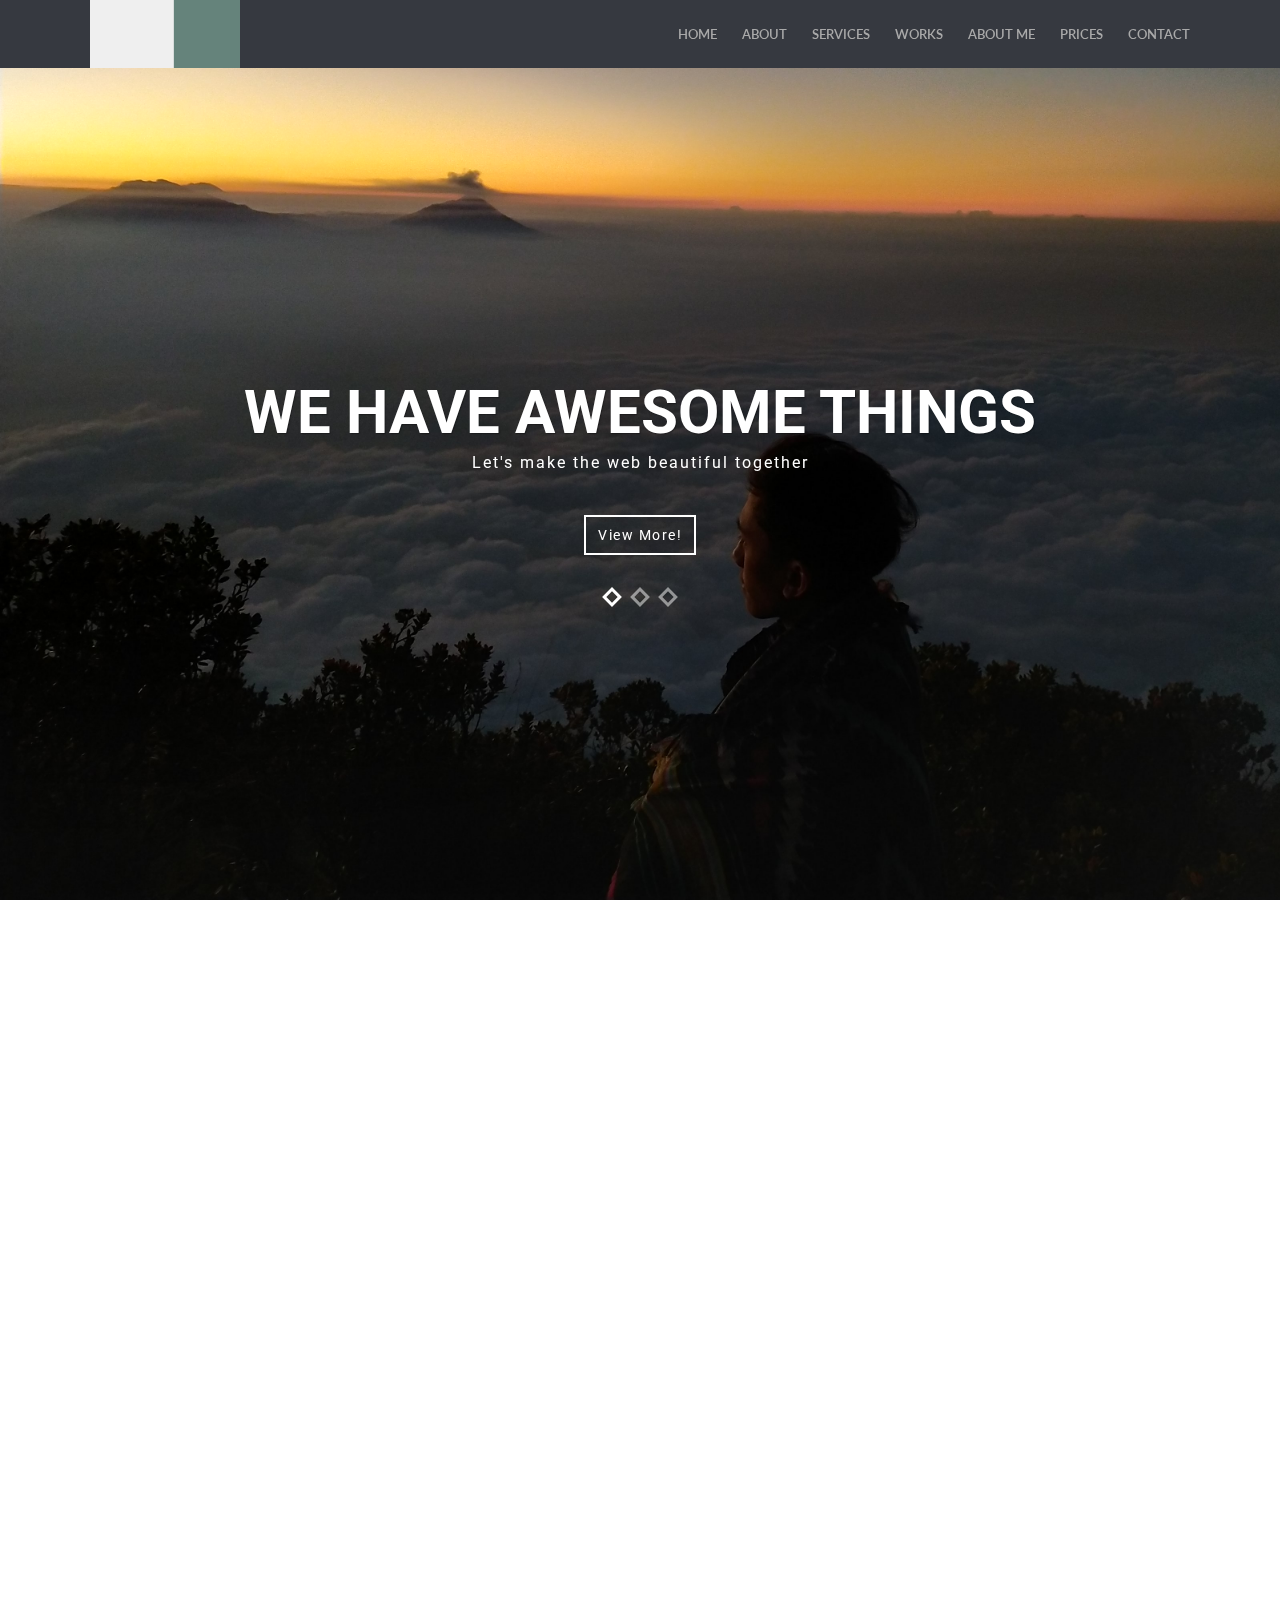
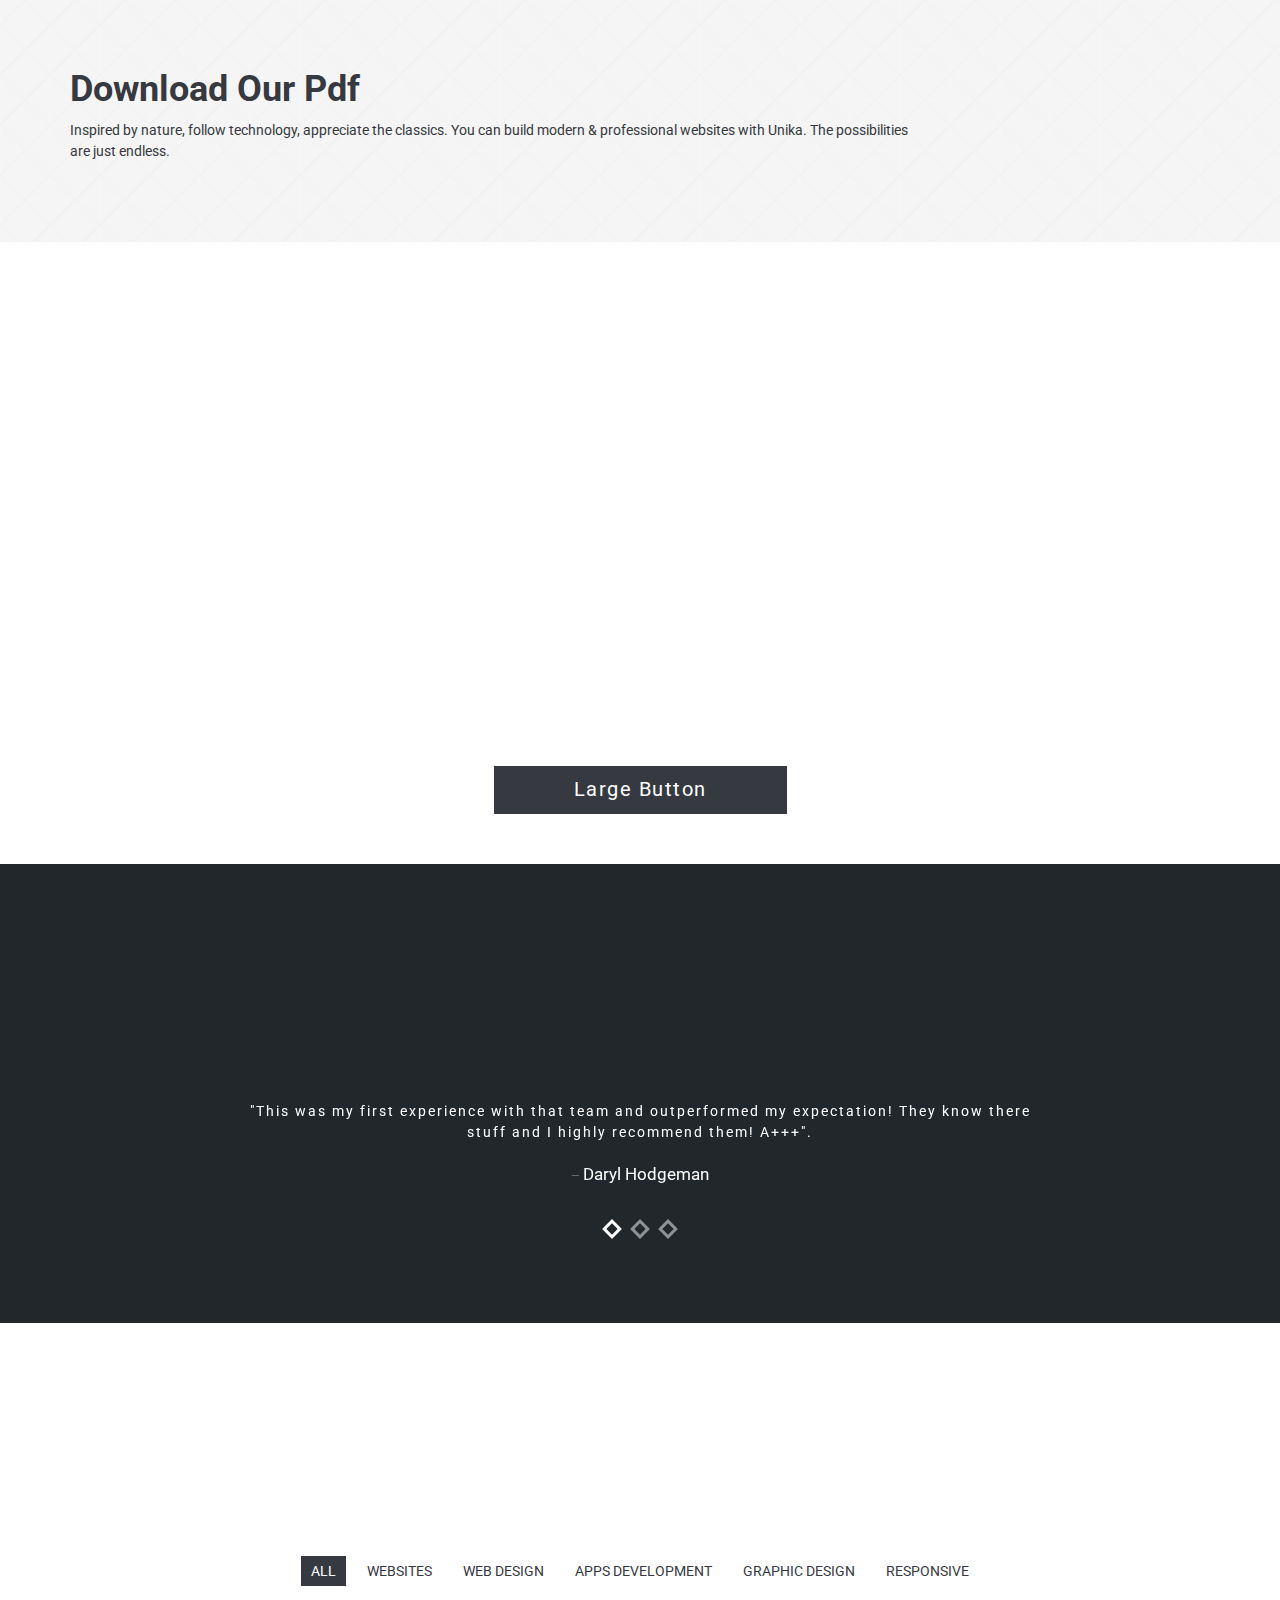
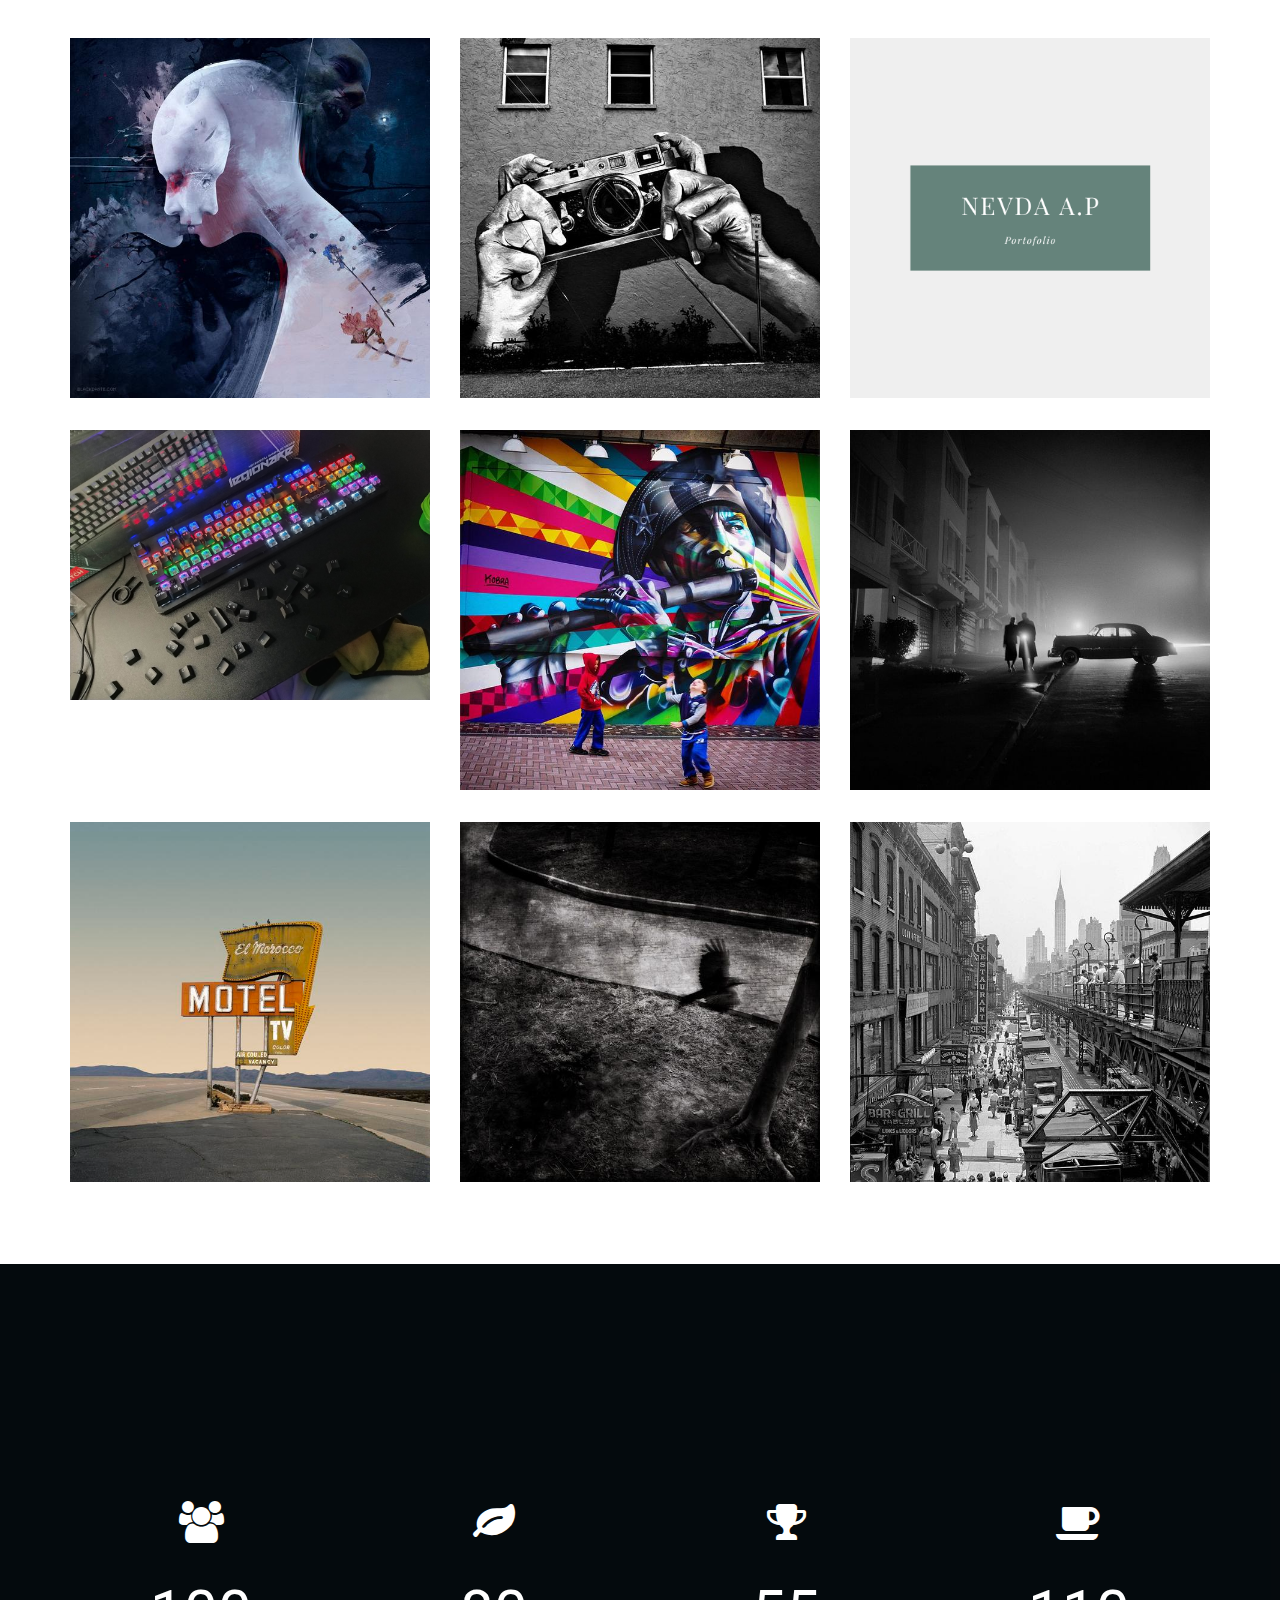
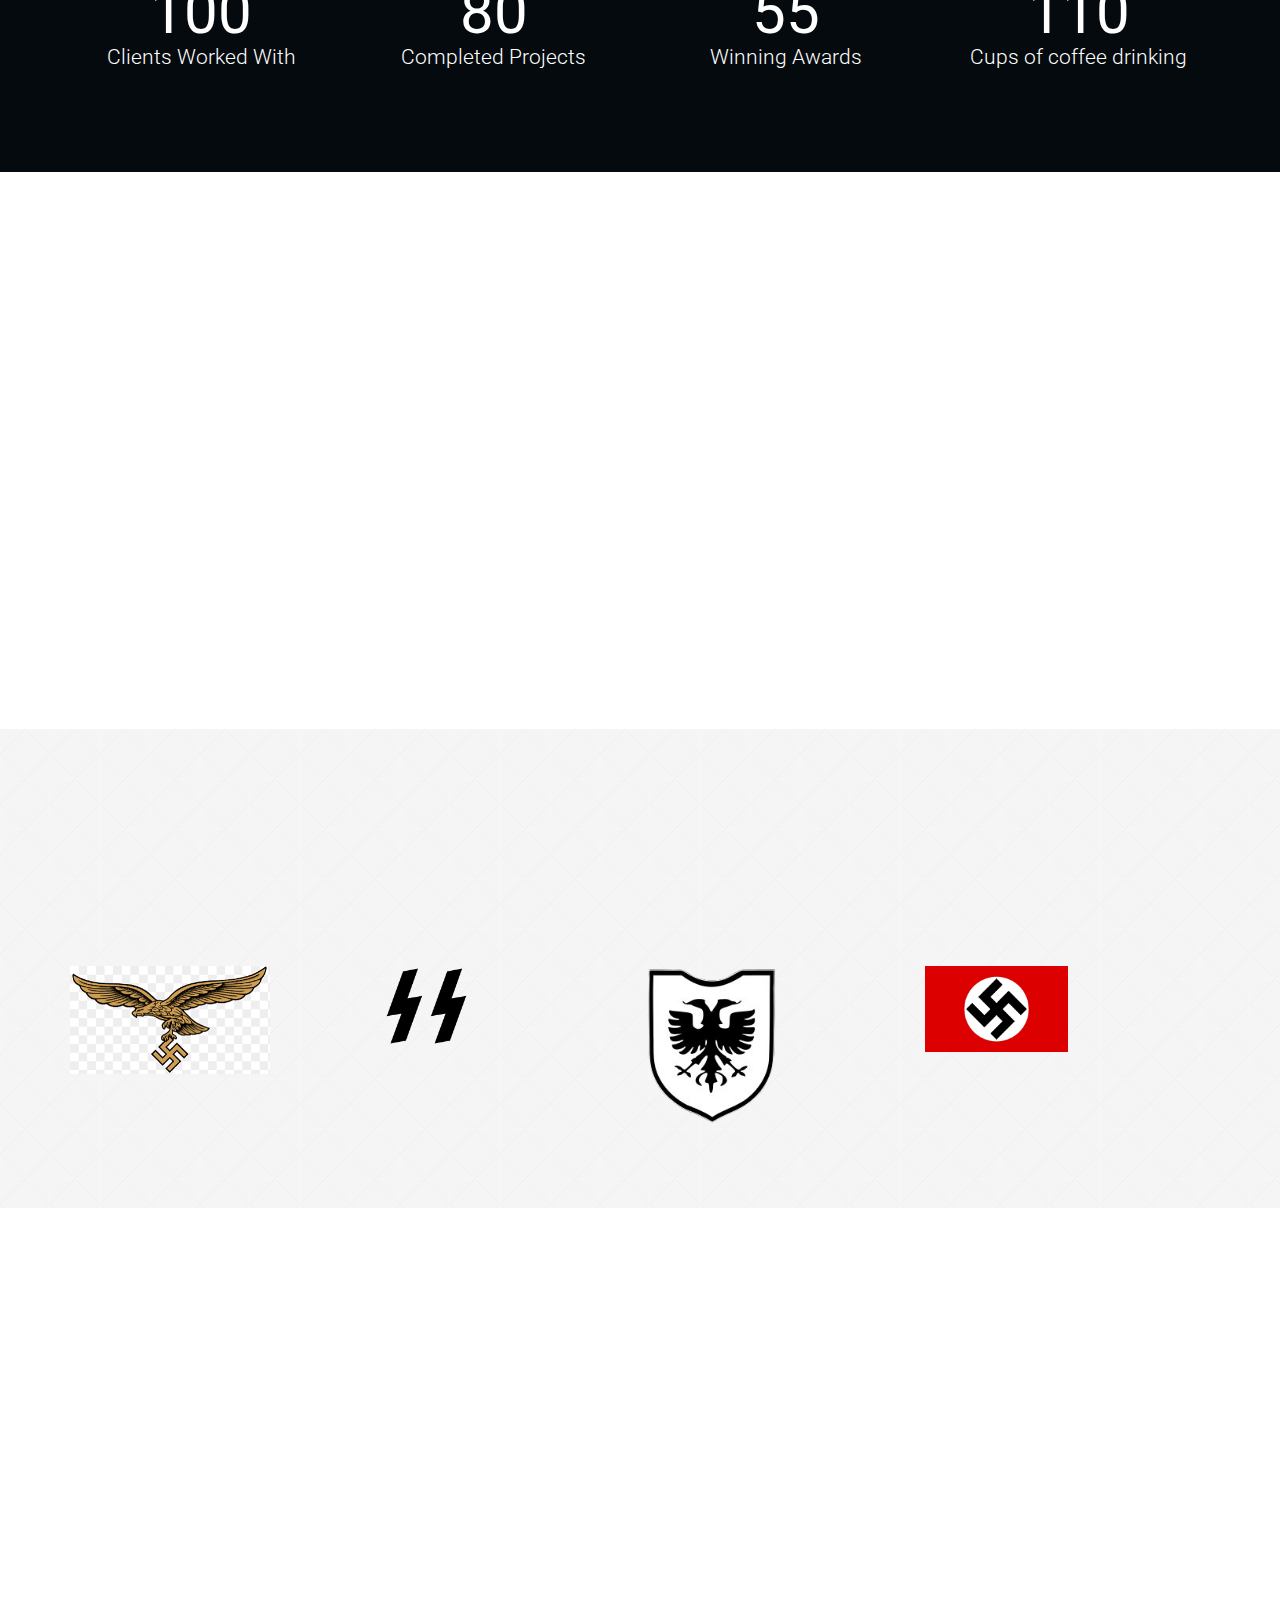
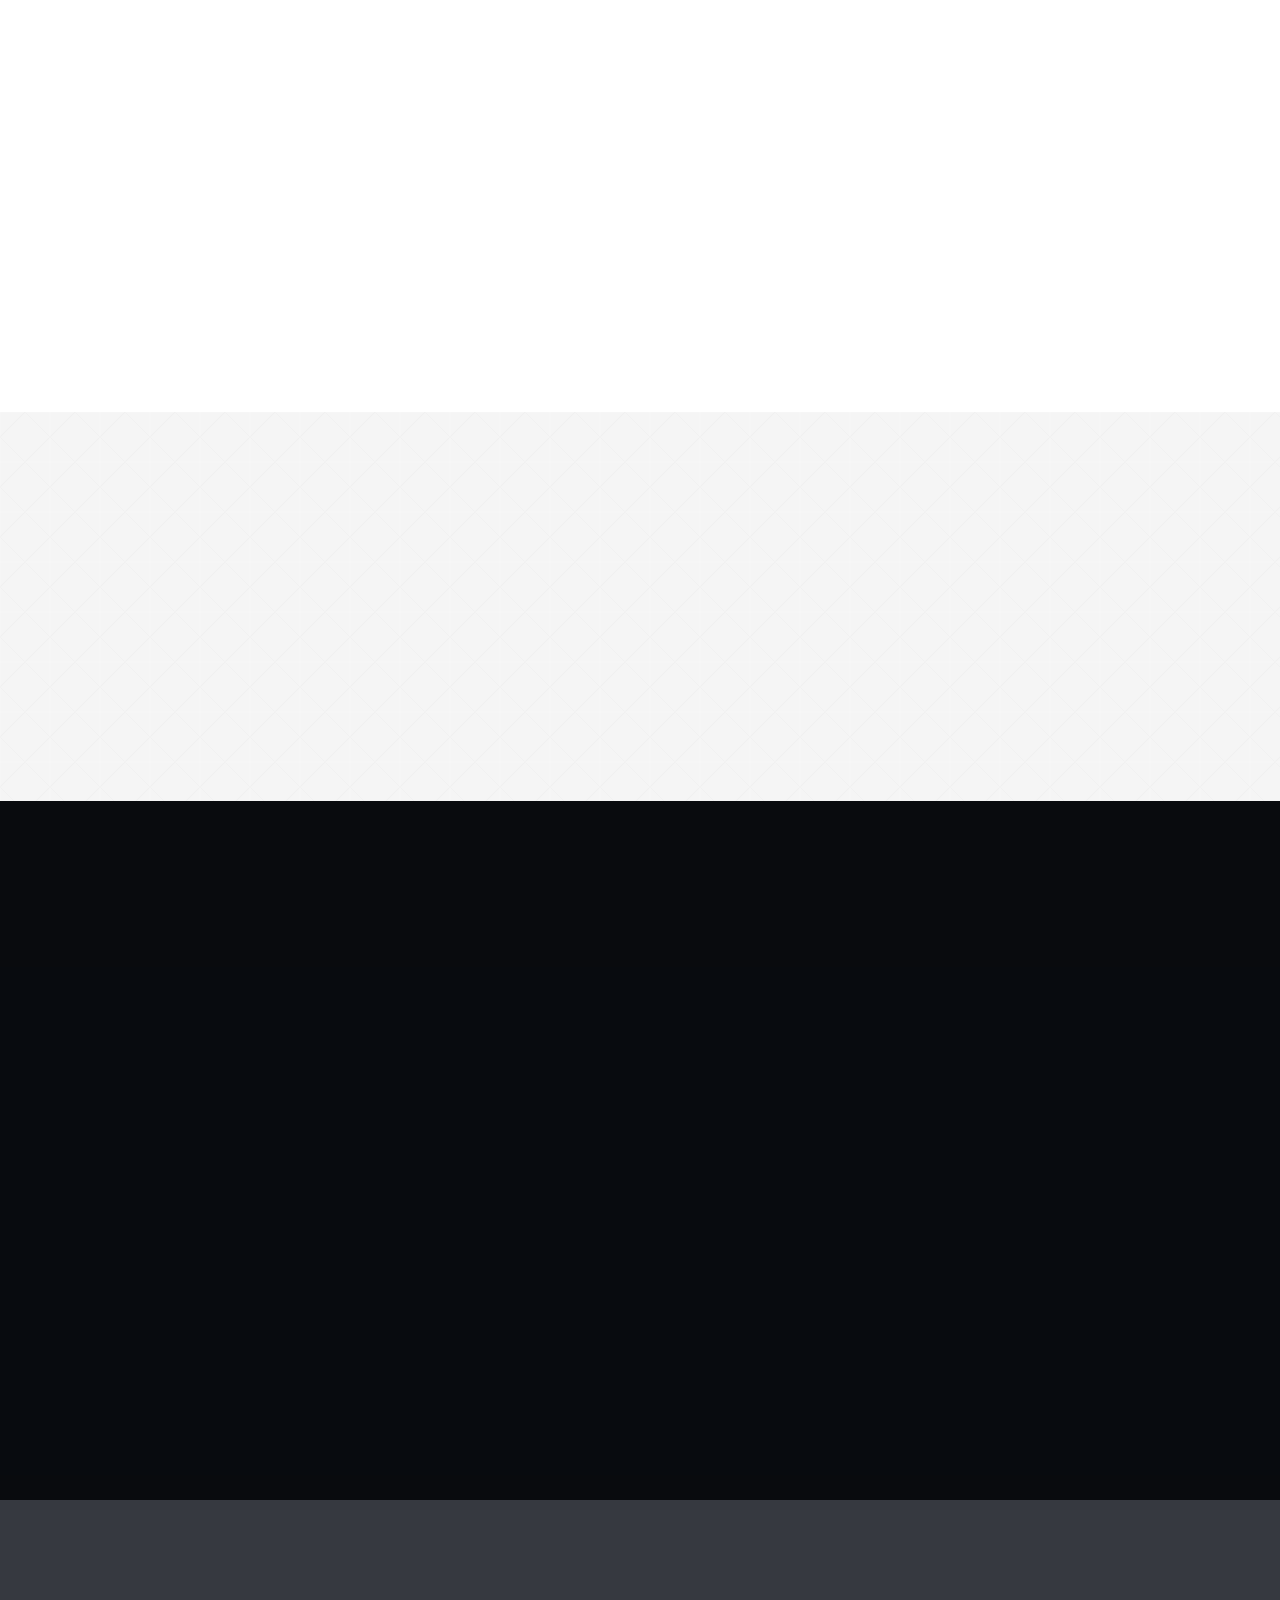
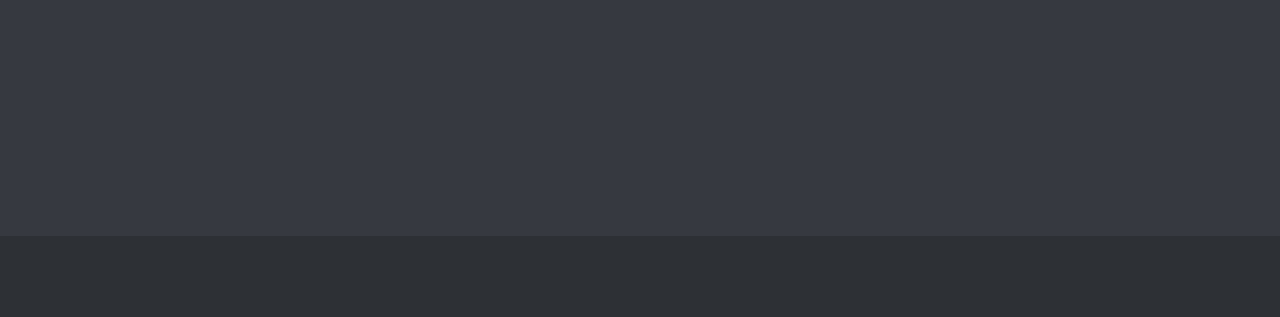
<file: index-DESKTOP-2VL4IIH.html>
<!doctype html>

<html lang="en-US">

<head>

    <meta charset="utf-8">
    <meta http-equiv="X-UA-Compatible" content="IE=edge">
    <title>Portofolio Nevda Ananda Pratama</title>
    <meta name="description" content="Portofolio Nevda Ananda Pratama">
    <meta name="keywords" content="HTML5, Bootsrtrap, One Page, Responsive, Portfolio" />
    <meta name="author" content="Nevda">

    <!-- Mobile Metas -->
    <meta name="viewport" content="width=device-width, initial-scale=1">

    <!-- Google Fonts  -->
    <link href='http://fonts.googleapis.com/css?family=Roboto:400,700,500' rel='stylesheet' type='text/css'>
    <!-- Body font -->
    <link href='http://fonts.googleapis.com/css?family=Lato:300,400' rel='stylesheet' type='text/css'>
    <!-- Navbar font -->

    <!-- Libs and Plugins CSS -->
    <link rel="stylesheet" href="inc/bootstrap/css/bootstrap.min.css">
    <link rel="stylesheet" href="inc/animations/css/animate.min.css">
    <link rel="stylesheet" href="inc/font-awesome/css/font-awesome.min.css"> <!-- Font Icons -->
    <link rel="stylesheet" href="inc/owl-carousel/css/owl.carousel.css">
    <link rel="stylesheet" href="inc/owl-carousel/css/owl.theme.css">

    <!-- Theme CSS -->
    <link rel="stylesheet" href="css/reset.css">
    <link rel="stylesheet" href="css/style.css">
    <link rel="stylesheet" href="css/mobile.css">

    <!-- Skin CSS -->
    <link rel="stylesheet" href="css/skin/cool-gray.css">
    <!-- <link rel="stylesheet" href="css/skin/ice-blue.css"> -->
    <!-- <link rel="stylesheet" href="css/skin/summer-orange.css"> -->
    <!-- <link rel="stylesheet" href="css/skin/fresh-lime.css"> -->
    <!-- <link rel="stylesheet" href="css/skin/night-purple.css"> -->

    <!-- HTML5 Shim and Respond.js IE8 support of HTML5 elements and media queries -->
    <!-- WARNING: Respond.js doesn't work if you view the page via file:// -->

    <!--[if lt IE 9]>
			<script src="https://oss.maxcdn.com/html5shiv/3.7.2/html5shiv.min.js"></script>
			<script src="https://oss.maxcdn.com/respond/1.4.2/respond.min.js"></script>
		<![endif]-->

</head>

<body data-spy="scroll" data-target="#main-navbar">
    <div class="page-loader"></div> <!-- Display loading image while page loads -->
    <div class="body">

        <!--========== BEGIN HEADER ==========-->
        <header id="header" class="header-main">

            <!-- Begin Navbar -->
            <nav id="main-navbar" class="navbar navbar-default navbar-fixed-top" role="navigation">
                <!-- Classes: navbar-default, navbar-inverse, navbar-fixed-top, navbar-fixed-bottom, navbar-transparent. Note: If you use non-transparent navbar, set "height: 98px;" to #header -->

                <div class="container">

                    <!-- Brand and toggle get grouped for better mobile display -->
                    <div class="navbar-header">
                        <button type="button" class="navbar-toggle collapsed" data-toggle="collapse"
                            data-target="#bs-example-navbar-collapse-1">
                            <span class="sr-only">Toggle navigation</span>
                            <span class="icon-bar"></span>
                            <span class="icon-bar"></span>
                            <span class="icon-bar"></span>
                        </button>

                        <a class="navbar-brand page-scroll" href="index.html">Nevda</a>

                    </div>

                    <!-- Collect the nav links, forms, and other content for toggling -->
                    <div class="collapse navbar-collapse" id="bs-example-navbar-collapse-1">
                        <ul class="nav navbar-nav navbar-right">
                            <li><a class="page-scroll" href="body">Home</a></li>
                            <li><a class="page-scroll" href="#about-section">About</a></li>
                            <li><a class="page-scroll" href="#services-section">Services</a></li>
                            <li><a class="page-scroll" href="#portfolio-section">Works</a></li>
                            <li><a class="page-scroll" href="#team-section">About me</a></li>
                            <li><a class="page-scroll" href="#prices-section">Prices</a></li>
                            <li><a class="page-scroll" href="#contact-section">Contact</a></li>
                        </ul>
                    </div><!-- /.navbar-collapse -->
                </div><!-- /.container -->
            </nav>
            <!-- End Navbar -->

        </header>
        <!-- ========= END HEADER =========-->




        <!-- Begin text carousel intro section -->
        <section id="text-carousel-intro-section" class="parallax" data-stellar-background-ratio="0.5"
            style="background-image: url(img/slid_bg.jpg);">

            <div class="container">
                <div class="caption text-center text-white" data-stellar-ratio="0.7">

                    <div id="owl-intro-text" class="owl-carousel">
                        <div class="item">
                            <h1>We have Awesome things</h1>
                            <p>Let's make the web beautiful together</p>
                            <div class="extra-space-l"></div>
                            <a class="btn btn-blank" href="https://creativemarket.com/Themetorium" target="_blank"
                                role="button">View More!</a>
                        </div>
                        <div class="item">
                            <h1>Join with us</h1>
                            <p>To the greatest Journey</p>
                            <div class="extra-space-l"></div>
                            <a class="btn btn-blank" href="https://creativemarket.com/Themetorium" target="_blank"
                                role="button">View More!</a>
                        </div>
                        <div class="item">
                            <h1>I'm Nevda</h1>
                            <p>One Page Responsive Theme</p>
                            <div class="extra-space-l"></div>
                            <a class="btn btn-blank" href="https://creativemarket.com/Themetorium" target="_blank"
                                role="button">View More!</a>
                        </div>
                    </div>

                </div> <!-- /.caption -->
            </div> <!-- /.container -->

        </section>
        <!-- End text carousel intro section -->




        <!-- Begin about section -->
        <section id="about-section" class="page bg-style1">
            <!-- Begin page header-->
            <div class="page-header-wrapper">
                <div class="container">
                    <div class="page-header text-center wow fadeInUp" data-wow-delay="0.3s">
                        <h2>About</h2>
                        <div class="devider"></div>
                        <p class="subtitle">little information</p>
                    </div>
                </div>
            </div>
            <!-- End page header-->

            <!-- Begin rotate box-1 -->
            <div class="rotate-box-1-wrapper">
                <div class="container">
                    <div class="row">
                        <div class="col-md-3 col-sm-6">
                            <a href="#" class="rotate-box-1 square-icon wow zoomIn" data-wow-delay="0">
                                <span class="rotate-box-icon"><i class="fa fa-users"></i></span>
                                <div class="rotate-box-info">
                                    <h4>Who We Are?</h4>
                                    <p>Lorem ipsum dolor sit amet set, consectetur utes anet adipisicing elit, sed do
                                        eiusmod tempor incidist.</p>
                                </div>
                            </a>
                        </div>

                        <div class="col-md-3 col-sm-6">
                            <a href="#" class="rotate-box-1 square-icon wow zoomIn" data-wow-delay="0.2s">
                                <span class="rotate-box-icon"><i class="fa fa-diamond"></i></span>
                                <div class="rotate-box-info">
                                    <h4>What We Do?</h4>
                                    <p>Lorem ipsum dolor sit amet set, consectetur utes anet adipisicing elit, sed do
                                        eiusmod tempor incidist.</p>
                                </div>
                            </a>
                        </div>

                        <div class="col-md-3 col-sm-6">
                            <a href="#" class="rotate-box-1 square-icon wow zoomIn" data-wow-delay="0.4s">
                                <span class="rotate-box-icon"><i class="fa fa-heart"></i></span>
                                <div class="rotate-box-info">
                                    <h4>Why We Do It?</h4>
                                    <p>Lorem ipsum dolor sit amet set, consectetur utes anet adipisicing elit, sed do
                                        eiusmod tempor incidist.</p>
                                </div>
                            </a>
                        </div>

                        <div class="col-md-3 col-sm-6">
                            <a href="#" class="rotate-box-1 square-icon wow zoomIn" data-wow-delay="0.6s">
                                <span class="rotate-box-icon"><i class="fa fa-clock-o"></i></span>
                                <div class="rotate-box-info">
                                    <h4>Since When?</h4>
                                    <p>Lorem ipsum dolor sit amet set, consectetur utes anet adipisicing elit, sed do
                                        eiusmod tempor incidist.</p>
                                </div>
                            </a>
                        </div>

                    </div> <!-- /.row -->
                </div> <!-- /.container -->
            </div>
            <!-- End rotate box-1 -->

            <div class="extra-space-l"></div>

            <!-- Begin page header-->
            <div class="page-header-wrapper">
                <div class="container">
                    <div class="page-header text-center wow fadeInUp" data-wow-delay="0.3s">
                        <h4>Our Skills</h4>
                    </div>
                </div>
            </div>
            <!-- End page header-->

            <!-- Begin Our Skills -->
            <div class="our-skills">
                <div class="container">
                    <div class="row">

                        <div class="col-sm-6">
                            <div class="skill-bar wow slideInLeft" data-wow-delay="0.2s">
                                <div class="progress-lebel">
                                    <h6>Photoshop & Illustrator</h6>
                                </div>
                                <div class="progress">
                                    <div class="progress-bar" role="progressbar" aria-valuenow="75" aria-valuemin="0"
                                        aria-valuemax="100" style="width: 75%;">
                                    </div>
                                </div>
                            </div>
                        </div>

                        <div class="col-sm-6">
                            <div class="skill-bar wow slideInRight" data-wow-delay="0.2s">
                                <div class="progress-lebel">
                                    <h6>WordPress</h6>
                                </div>
                                <div class="progress">
                                    <div class="progress-bar" role="progressbar" aria-valuenow="85" aria-valuemin="0"
                                        aria-valuemax="100" style="width: 85%;">
                                    </div>
                                </div>
                            </div>
                        </div>

                        <div class="col-sm-6">
                            <div class="skill-bar wow slideInLeft" data-wow-delay="0.4s">
                                <div class="progress-lebel">
                                    <h6>Html & Css</h6>
                                </div>
                                <div class="progress">
                                    <div class="progress-bar" role="progressbar" aria-valuenow="95" aria-valuemin="0"
                                        aria-valuemax="100" style="width: 95%;">
                                    </div>
                                </div>
                            </div>
                        </div>

                        <div class="col-sm-6">
                            <div class="skill-bar wow slideInRight" data-wow-delay="0.4s">
                                <div class="progress-lebel">
                                    <h6>Javascript</h6>
                                </div>
                                <div class="progress">
                                    <div class="progress-bar" role="progressbar" aria-valuenow="70" aria-valuemin="0"
                                        aria-valuemax="100" style="width: 70%;">
                                    </div>
                                </div>
                            </div>
                        </div>

                    </div> <!-- /.row -->
                </div> <!-- /.container -->
            </div>
            <!-- End Our Skill -->
        </section>
        <!-- End about section -->




        <!-- Begin cta -->
        <section id="cta-section">
            <div class="cta">
                <div class="container">
                    <div class="row">

                        <div class="col-md-9">
                            <h1>Download Our Pdf</h1>
                            <p>Inspired by nature, follow technology, appreciate the classics. You can build modern &
                                professional websites with Unika. The possibilities are just endless.</p>
                        </div>

                        <div class="col-md-3">
                            <div class="cta-btn wow bounceInRight" data-wow-delay="0.4s">
                                <a class="btn btn-default btn-lg" href="http://www.imransdesign.com/" target="_blank"
                                    role="button">Download</a>
                            </div>
                        </div>

                    </div> <!-- /.row -->
                </div> <!-- /.container -->
            </div>
        </section>
        <!-- End cta -->




        <!-- Begin Services -->
        <section id="services-section" class="page text-center">
            <!-- Begin page header-->
            <div class="page-header-wrapper">
                <div class="container">
                    <div class="page-header text-center wow fadeInDown" data-wow-delay="0.4s">
                        <h2>Services</h2>
                        <div class="devider"></div>
                        <p class="subtitle">what we really know how</p>
                    </div>
                </div>
            </div>
            <!-- End page header-->

            <!-- Begin roatet box-2 -->
            <div class="rotate-box-2-wrapper">
                <div class="container">
                    <div class="row">
                        <div class="col-md-3 col-sm-6">
                            <a href="#" class="rotate-box-2 square-icon text-center wow zoomIn" data-wow-delay="0">
                                <span class="rotate-box-icon"><i class="fa fa-mobile"></i></span>
                                <div class="rotate-box-info">
                                    <h4>App Development</h4>
                                    <p>Lorem ipsum dolor sit amet set, consectetur utes anet adipisicing elit, sed do
                                        eiusmod tempor incidist.</p>
                                </div>
                            </a>
                        </div>

                        <div class="col-md-3 col-sm-6">
                            <a href="#" class="rotate-box-2 square-icon text-center wow zoomIn" data-wow-delay="0.2s">
                                <span class="rotate-box-icon"><i class="fa fa-pie-chart"></i></span>
                                <div class="rotate-box-info">
                                    <h4>Ui Design</h4>
                                    <p>Lorem ipsum dolor sit amet set, consectetur utes anet adipisicing elit, sed do
                                        eiusmod tempor incidist.</p>
                                </div>
                            </a>
                        </div>

                        <div class="col-md-3 col-sm-6">
                            <a href="#" class="rotate-box-2 square-icon text-center wow zoomIn" data-wow-delay="0.4s">
                                <span class="rotate-box-icon"><i class="fa fa-cloud"></i></span>
                                <div class="rotate-box-info">
                                    <h4>Cloud Hosting</h4>
                                    <p>Lorem ipsum dolor sit amet set, consectetur utes anet adipisicing elit, sed do
                                        eiusmod tempor incidist.</p>
                                </div>
                            </a>
                        </div>

                        <div class="col-md-3 col-sm-6">
                            <a href="#" class="rotate-box-2 square-icon text-center wow zoomIn" data-wow-delay="0.6s">
                                <span class="rotate-box-icon"><i class="fa fa-pencil"></i></span>
                                <div class="rotate-box-info">
                                    <h4>Coding Pen</h4>
                                    <p>Lorem ipsum dolor sit amet set, consectetur utes anet adipisicing elit, sed do
                                        eiusmod tempor incidist.</p>
                                </div>
                            </a>
                        </div>

                    </div> <!-- /.row -->
                </div> <!-- /.container -->

                <div class="container">
                    <!-- Cta Button -->
                    <div class="extra-space-l"></div>
                    <div class="text-center">
                        <a class="btn btn-default btn-lg-xl" href="http://www.imransdesign.com/" target="_blank"
                            role="button">Large Button</a>
                    </div>
                </div> <!-- /.container -->
            </div>
            <!-- End rotate-box-2 -->
        </section>
        <!-- End Services -->




        <!-- Begin testimonials -->
        <section id="testimonial-section">
            <div id="testimonial-trigger" class="testimonial text-white parallax" data-stellar-background-ratio="0.5"
                style="background-image: url(img/testimonial-bg.jpg);">
                <div class="cover"></div>
                <!-- Begin page header-->
                <div class="page-header-wrapper">
                    <div class="container">
                        <div class="page-header text-center wow fadeInDown" data-wow-delay="0.4s">
                            <h2>Reviews</h2>
                            <div class="devider"></div>
                            <p class="subtitle">What people say about us</p>
                        </div>
                    </div>
                </div>
                <!-- End page header-->
                <div class="container">
                    <div class="testimonial-inner center-block text-center">
                        <div id="owl-testimonial" class="owl-carousel">
                            <div class="item">
                                <blockquote>
                                    <p>"This was my first experience with that team and outperformed my expectation!
                                        They know there stuff and I highly recommend them! A+++".</p>
                                    <footer><cite title="Source Title">Daryl Hodgeman</cite></footer>
                                </blockquote>
                            </div>
                            <div class="item">
                                <blockquote>
                                    <p>"Lorem ipsum dolor sit amet, consectetur adipisicing elit, sed do eiusmod
                                        tempor incididunt ut labore et dolore magna aliqua."</p>
                                    <footer><cite title="Source Title">John Doe</cite></footer>
                                </blockquote>
                            </div>
                            <div class="item">
                                <blockquote>
                                    <p>"Quis nostrud exercitation ullamco laboris nisi ut aliquip ex ea commodo
                                        consequat. Duis aute irure dolor in reprehenderit in voluptate velit esse
                                        cillum dolore eu fugiat nulla pariatur. Excepteur sint occaecat cupidatat non
                                        proident, sunt in culpa qui officia deserunt mollit".</p>
                                    <footer><cite title="Source Title">John Doe</cite></footer>
                                </blockquote>
                            </div>
                        </div>
                    </div>
                </div>
            </div>
        </section>
        <!-- End testimonials -->




        <!-- Begin Portfolio -->
        <section id="portfolio-section" class="page bg-style1">
            <div class="container">
                <div class="row">
                    <div class="col-md-12">
                        <div class="portfolio">
                            <!-- Begin page header-->
                            <div class="page-header-wrapper">
                                <div class="container">
                                    <div class="page-header text-center wow fadeInDown" data-wow-delay="0.4s">
                                        <h2>Our Works</h2>
                                        <div class="devider"></div>
                                        <p class="subtitle">What we are proud of</p>
                                    </div>
                                </div>
                            </div>
                            <!-- End page header-->
                            <div class="portfoloi_content_area">
                                <div class="portfolio_menu" id="filters">
                                    <ul>
                                        <li class="active_prot_menu"><a href="#porfolio_menu" data-filter="*">all</a>
                                        </li>
                                        <li><a href="#porfolio_menu" data-filter=".websites">websites</a></li>
                                        <li><a href="#porfolio_menu" data-filter=".webDesign">web design</a></li>
                                        <li><a href="#porfolio_menu" data-filter=".appsDevelopment">apps development</a>
                                        </li>
                                        <li><a href="#porfolio_menu" data-filter=".GraphicDesign">graphic design</a>
                                        </li>
                                        <li><a href="#porfolio_menu" data-filter=".responsive">responsive</a></li>
                                    </ul>
                                </div>
                                <div class="portfolio_content">
                                    <div class="row" id="portfolio">
                                        <div class="col-xs-12 col-sm-4 appsDevelopment">
                                            <div class="portfolio_single_content">
                                                <img src="img/portfolio/p1.jpg" alt="title" />
                                                <div>
                                                    <a href="#">Skull Awesome</a>
                                                    <span>Subtitle</span>
                                                </div>
                                            </div>
                                        </div>
                                        <div class="col-xs-12 col-sm-4 GraphicDesign">
                                            <div class="portfolio_single_content">
                                                <img src="img/portfolio/p2.jpg" alt="title" />
                                                <div>
                                                    <a href="#">Photo Frame</a>
                                                    <span>Subtitle</span>
                                                </div>
                                            </div>
                                        </div>
                                        <div class="col-xs-12 col-sm-4 responsive">
                                            <div class="portfolio_single_content">
                                                <img src="img/logo.png" alt="title" />
                                                <div>
                                                    <a href="#">Hand Shots</a>
                                                    <span>Subtitle</span>
                                                </div>
                                            </div>
                                        </div>
                                        <div class="col-xs-12 col-sm-4 webDesign websites">
                                            <div class="portfolio_single_content">
                                                <img src="img/portfolio2/p1.jpg" width="110%" alt="title" />
                                                <div>
                                                    <a href="#">Night Abstract</a>
                                                    <span>Subtitle</span>
                                                </div>
                                            </div>
                                        </div>
                                        <div class="col-xs-12 col-sm-4 appsDevelopment websites">
                                            <div class="portfolio_single_content">
                                                <img src="img//portfolio/p5.jpg" alt="title" />
                                                <div>
                                                    <a href="#">Joy of Independence</a>
                                                    <span>Subtitle</span>
                                                </div>
                                            </div>
                                        </div>
                                        <div class="col-xs-12 col-sm-4 GraphicDesign">
                                            <div class="portfolio_single_content">
                                                <img src="img/portfolio/p6.jpg" alt="title" />
                                                <div>
                                                    <a href="#">Night Crawlers</a>
                                                    <span>Subtitle</span>
                                                </div>
                                            </div>
                                        </div>
                                        <div class="col-xs-12 col-sm-4 responsive">
                                            <div class="portfolio_single_content">
                                                <img src="img/portfolio/p7.jpg" alt="title" />
                                                <div>
                                                    <a href="#">Last Motel</a>
                                                    <span>Subtitle</span>
                                                </div>
                                            </div>
                                        </div>
                                        <div class="col-xs-12 col-sm-4 GraphicDesign">
                                            <div class="portfolio_single_content">
                                                <img src="img/portfolio/p8.jpg" alt="title" />
                                                <div>
                                                    <a href="#">Dirk Road</a>
                                                    <span>Subtitle</span>
                                                </div>
                                            </div>
                                        </div>
                                        <div class="col-xs-12 col-sm-4 websites">
                                            <div class="portfolio_single_content">
                                                <img src="img/portfolio/p9.jpg" alt="title" />
                                                <div>
                                                    <a href="#">Old is Gold</a>
                                                    <span>Subtitle</span>
                                                </div>
                                            </div>
                                        </div>
                                    </div>
                                </div>
                            </div>

                        </div>
                    </div>
                </div>
            </div>
        </section>
        <!-- End portfolio -->




        <!-- Begin counter up -->
        <section id="counter-section">
            <div id="counter-up-trigger" class="counter-up text-white parallax" data-stellar-background-ratio="0.5"
                style="background-image: url(img/counter-bg.jpg);">
                <div class="cover"></div>
                <!-- Begin page header-->
                <div class="page-header-wrapper">
                    <div class="container">
                        <div class="page-header text-center wow fadeInDown" data-wow-delay="0.4s">
                            <h2>Some Fun Facts</h2>
                            <div class="devider"></div>
                            <p class="subtitle">Before anyone is not told</p>
                        </div>
                    </div>
                </div>
                <!-- End page header-->
                <div class="container">

                    <div class="row">

                        <div class="fact text-center col-md-3 col-sm-6">
                            <div class="fact-inner">
                                <i class="fa fa-users fa-3x"></i>
                                <div class="extra-space-l"></div>
                                <span class="counter">100</span>
                                <p class="lead">Clients Worked With</p>
                            </div>
                        </div>

                        <div class="fact text-center col-md-3 col-sm-6">
                            <div class="fact-inner">
                                <i class="fa fa-leaf fa-3x"></i>
                                <div class="extra-space-l"></div>
                                <span class="counter">80</span>
                                <p class="lead">Completed Projects</p>
                            </div>
                        </div>

                        <div class="fact text-center col-md-3 col-sm-6">
                            <div class="fact-inner">
                                <i class="fa fa-trophy fa-3x"></i>
                                <div class="extra-space-l"></div>
                                <span class="counter">55</span>
                                <p class="lead">Winning Awards</p>
                            </div>
                        </div>

                        <div class="fact last text-center col-md-3 col-sm-6">
                            <div class="fact-inner">
                                <i class="fa fa-coffee fa-3x"></i>
                                <div class="extra-space-l"></div>
                                <span class="counter">110</span>
                                <p class="lead">Cups of coffee drinking</p>
                            </div>
                        </div>

                    </div> <!-- /.row -->
                </div> <!-- /.container -->
            </div>
        </section>
        <!-- End counter up -->




        <!-- Begin team-->
        <section id="team-section" class="page">
            <!-- Begin page header-->
            <div class="page-header-wrapper">
                <div class="container">
                    <div class="page-header text-center wow fadeInDown" data-wow-delay="0.4s">
                        <h2>About Me</h2>
                        <div class="devider"></div>
                        <p class="subtitle">Meat our experts</p>
                    </div>
                </div>
            </div>
            <!-- End page header-->
            <div class="container">
                <div class="row">
                    <div class="team-items">
                        <div class="col-md-2">
                            <div class="team-container wow bounceIn" data-wow-delay="0.2s">
                                <div class="team-item">
                                    <div class="team-triangle">
                                        <div class="content">
                                            <img src="img/me3.JPG" alt="title" />
                                            <div class="team-hover text-center">
                                                <i class="fa fa-male"></i>
                                                <p>John Doe</p>
                                            </div>
                                        </div>
                                    </div>
                                </div>
                            </div>
                        </div>
                        <div class="col-md-2">
                            <div class="team-container wow bounceIn" data-wow-delay="0.3s">
                                <div class="team-item">
                                    <div class="team-triangle">
                                        <div class="content">
                                            <img src="img/me4.JPG" alt="title" />
                                            <div class="team-hover text-center">
                                                <i class="fa fa-female"></i>
                                                <p>Jane Doe</p>
                                            </div>
                                        </div>
                                    </div>
                                </div>
                            </div>
                        </div>
                        <div class="col-md-2">
                            <div class="team-container wow bounceIn" data-wow-delay="0.4s">
                                <div class="team-item">
                                    <div class="team-triangle">
                                        <div class="content">
                                            <img src="img/me5.jpg" alt="title" />
                                            <div class="team-hover text-center">
                                                <i class="fa fa-male"></i>
                                                <p>John Doe</p>
                                            </div>
                                        </div>
                                    </div>
                                </div>
                            </div>
                        </div>

                        <div class="col-md-2">
                            <div class="team-container wow bounceIn" data-wow-delay="0.5s">
                                <div class="team-item">
                                    <div class="team-triangle">
                                        <div class="content">
                                            <img src="img/me6.jpg" alt="title" />
                                            <div class="team-hover text-center">
                                                <i class="fa fa-male"></i>
                                                <p>John Doe</p>
                                            </div>
                                        </div>
                                    </div>
                                </div>
                            </div>
                        </div>
                        <div class="col-md-2">
                            <div class="team-container wow bounceIn" data-wow-delay="0.6s">
                                <div class="team-item">
                                    <div class="team-triangle">
                                        <div class="content">
                                            <img src="img/me7.jpg" alt="title" />
                                            <div class="team-hover text-center">
                                                <i class="fa fa-male"></i>
                                                <p>John Doe</p>
                                            </div>
                                        </div>
                                    </div>
                                </div>
                            </div>
                        </div>
                        <div class="col-md-2">
                            <div class="team-container wow bounceIn" data-wow-delay="0.7s">
                                <div class="team-item">
                                    <div class="team-triangle">
                                        <div class="content">
                                            <img src="img/me8.jpg" alt="title" />
                                            <div class="team-hover text-center">
                                                <i class="fa fa-male"></i>
                                                <p>John Doe</p>
                                            </div>
                                        </div>
                                    </div>
                                </div>
                            </div>
                        </div>
                        <div class="col-md-2">
                            <div class="team-container wow bounceIn" data-wow-delay="0.8s">
                                <div class="team-item">
                                    <div class="team-triangle">
                                        <div class="content">
                                            <img src="img/me9.jpg" alt="title" />
                                            <div class="team-hover text-center">
                                                <i class="fa fa-female"></i>
                                                <p>Jane Doe</p>
                                            </div>
                                        </div>
                                    </div>
                                </div>
                            </div>
                        </div>
                        <div class="clearfix"></div>
                    </div>
                </div>
            </div>

        </section>
        <!-- End team-->




        <!-- Begin partners -->
        <section id="partners-section">
            <!-- Begin page header-->
            <div class="page-header-wrapper">
                <div class="container">
                    <div class="page-header text-center wow fadeInDown" data-wow-delay="0.4s">
                        <h2>Our Partners</h2>
                        <div class="devider"></div>
                        <p class="subtitle">Those who trust us</p>
                    </div>
                </div>
            </div>
            <!-- End page header-->
            <div class="container">
                <div id="owl-partners" class="owl-carousel">
                    <img src="img/pa2.png" width="70%" alt="img">
                    <img src="img/pa3.png" width="50%" alt="img">
                    <img src="img/pa1.png" width="50%" alt="img">
                    <img src="img/pa4.jpg" width="50%" alt="img">
                    <img src="img/pa5.jpg" width="50%" alt="img">
                    <img src="img/logo.png" width="50%" alt="img">
                    <img src="img/pa6.jpg" width="50%" alt="img">
                </div>
            </div>
        </section>
        <!-- End partners -->




        <!-- Begin prices section -->
        <section id="prices-section" class="page">

            <!-- Begin page header-->
            <div class="page-header-wrapper">
                <div class="container">
                    <div class="page-header text-center wow fadeInDown" data-wow-delay="0.4s">
                        <h2>Prices</h2>
                        <div class="devider"></div>
                        <p class="subtitle">That how much</p>
                    </div>
                </div>
            </div>
            <!-- End page header-->

            <div class="extra-space-l"></div>

            <!-- Begin prices -->
            <div class="prices">
                <div class="container">
                    <div class="row">

                        <div class="price-box col-sm-6 col-md-3 wow flipInY" data-wow-delay="0.3s">
                            <div class="panel panel-default">
                                <div class="panel-heading text-center">
                                    <i class="fa fa-plug fa-2x"></i>
                                    <h3>Basic</h3>
                                </div>
                                <div class="panel-body text-center">
                                    <p class="lead"><strong>$49</strong></p>
                                </div>
                                <ul class="list-group text-center">
                                    <li class="list-group-item">Personal Use</li>
                                    <li class="list-group-item">3 projects</li>
                                    <li class="list-group-item">1 GB Disk</li>
                                    <li class="list-group-item">Custom Domain</li>
                                    <li class="list-group-item">24/7 Support</li>
                                </ul>
                                <div class="panel-footer text-center">
                                    <a class="btn btn-default" href="#">Order Now!</a>
                                </div>
                            </div>
                        </div>

                        <div class="price-box col-sm-6 col-md-3 wow flipInY" data-wow-delay="0.5s">
                            <div class="panel panel-default">
                                <div class="panel-heading text-center">
                                    <i class="fa fa-cog fa-2x"></i>
                                    <h3>Advanced</h3>
                                </div>
                                <div class="panel-body text-center">
                                    <p class="lead"><strong>$99</strong></p>
                                </div>
                                <ul class="list-group text-center">
                                    <li class="list-group-item">Personal Use</li>
                                    <li class="list-group-item">5 projects</li>
                                    <li class="list-group-item">5 GB Disk</li>
                                    <li class="list-group-item">Custom Domain</li>
                                    <li class="list-group-item">24/7 Support</li>
                                </ul>
                                <div class="panel-footer text-center">
                                    <a class="btn btn-default" href="#">Order Now!</a>
                                </div>
                            </div>
                        </div>

                        <div class="price-box col-sm-6 price-box-featured col-md-3 wow flipInY" data-wow-delay="0.7s">
                            <div class="panel panel-default">
                                <div class="panel-heading text-center">
                                    <i class="fa fa-star fa-2x"></i>
                                    <h3>Professional</h3>
                                </div>
                                <div class="panel-body text-center">
                                    <p class="lead"><strong>$149</strong></p>
                                </div>
                                <ul class="list-group text-center">
                                    <li class="list-group-item">Personal Use</li>
                                    <li class="list-group-item">20 Projects</li>
                                    <li class="list-group-item">20 GB Disk</li>
                                    <li class="list-group-item">Custom Domain</li>
                                    <li class="list-group-item">24/7 Support</li>
                                </ul>
                                <div class="panel-footer text-center">
                                    <a class="btn btn-default" href="#">Order Now!</a>
                                </div>
                                <div class="price-box-ribbon"><strong>Popular</strong></div>
                            </div>
                        </div>

                        <div class="price-box col-sm-6 col-md-3 wow flipInY" data-wow-delay="0.9s">
                            <div class="panel panel-default">
                                <div class="panel-heading text-center">
                                    <i class="fa fa-plus fa-2x"></i>
                                    <h3>Ultimate</h3>
                                </div>
                                <div class="panel-body text-center">
                                    <p class="lead"><strong>$199</strong></p>
                                </div>
                                <ul class="list-group text-center">
                                    <li class="list-group-item">Multi Use</li>
                                    <li class="list-group-item">Unlimited Projects</li>
                                    <li class="list-group-item">99 GB Disk</li>
                                    <li class="list-group-item">Custom Domain</li>
                                    <li class="list-group-item">24/7 Support</li>
                                </ul>
                                <div class="panel-footer text-center">
                                    <a class="btn btn-default" href="#">Order Now!</a>
                                </div>
                            </div>
                        </div>

                    </div> <!-- /.row -->
                </div> <!-- /.container -->
            </div>
            <!-- End prices -->
            <div class="extra-space-l"></div>
        </section>
        <!-- End prices section -->




        <!-- Begin social section -->
        <section id="social-section">

            <!-- Begin page header-->
            <div class="page-header-wrapper">
                <div class="container">
                    <div class="page-header text-center wow fadeInDown" data-wow-delay="0.4s">
                        <h2>Join Us</h2>
                        <div class="devider"></div>
                        <p class="subtitle">Follow us on social networks</p>
                    </div>
                </div>
            </div>
            <!-- End page header-->

            <div class="container">
                <ul class="social-list">
                    <li> <a href="#" class="rotate-box-1 square-icon text-center wow zoomIn" data-wow-delay="0.3s"><span
                                class="rotate-box-icon"><i class="fa fa-facebook"></i></span></a></li>
                    <li> <a href="#" class="rotate-box-1 square-icon text-center wow zoomIn" data-wow-delay="0.4s"><span
                                class="rotate-box-icon"><i class="fa fa-twitter"></i></span></a></li>
                    <li> <a href="#" class="rotate-box-1 square-icon text-center wow zoomIn" data-wow-delay="0.5s"><span
                                class="rotate-box-icon"><i class="fa fa-google-plus"></i></span></a></li>
                    <li> <a href="#" class="rotate-box-1 square-icon text-center wow zoomIn" data-wow-delay="0.6s"><span
                                class="rotate-box-icon"><i class="fa fa-pinterest-p"></i></span></a></li>
                    <li> <a href="#" class="rotate-box-1 square-icon text-center wow zoomIn" data-wow-delay="0.7s"><span
                                class="rotate-box-icon"><i class="fa fa-tumblr"></i></span></a></li>
                    <li> <a href="#" class="rotate-box-1 square-icon text-center wow zoomIn" data-wow-delay="0.8s"><span
                                class="rotate-box-icon"><i class="fa fa-dribbble"></i></span></a></li>
                </ul>
            </div>

        </section>
        <!-- End social section -->




        <!-- Begin contact section -->
        <section id="contact-section" class="page text-white parallax" data-stellar-background-ratio="0.5"
            style="background-image: url(img/map-bg.jpg);">
            <div class="cover"></div>

            <!-- Begin page header-->
            <div class="page-header-wrapper">
                <div class="container">
                    <div class="page-header text-center wow fadeInDown" data-wow-delay="0.4s">
                        <h2>Contacts</h2>
                        <div class="devider"></div>
                        <p class="subtitle">All to contact us</p>
                    </div>
                </div>
            </div>
            <!-- End page header-->

            <div class="contact wow bounceInRight" data-wow-delay="0.4s">
                <div class="container">
                    <div class="row">

                        <div class="col-sm-6">
                            <div class="contact-info">
                                <h4>Our Address</h4>
                                <ul class="contact-address">
                                    <li><i class="fa fa-map-marker fa-lg"></i>&nbsp; Bandongan Magelang Jawa tengah
                                        (56151) ,<br><br>&nbsp;&nbsp;&nbsp;&nbsp;&nbsp;&nbsp;&nbsp; Kab. Magelang 
                                        York ,<br><br>&nbsp;&nbsp;&nbsp;&nbsp;&nbsp;&nbsp;&nbsp; Indonesia, Jateng, 33148
                                    </li>
                                    <li><i class="fa fa-phone"></i>&nbsp; +62 819-5263-1479 </li>
                                    <li><i class="fa fa-print"></i>&nbsp; 081952631479</li>
                                    <li><i class="fa fa-envelope"></i> nevdapratama0@gmail.com</li>
                                    <li><i class="fa fa-skype"></i> Nevda-Design</li>
                                </ul>
                            </div>
                        </div>

                        <div class="col-sm-6">
                            <div class="contact-form">
                                <h4>Write to us</h4>
                                <form role="form">
                                    <div class="form-group">
                                        <input type="text" class="form-control input-lg" placeholder="Your Name"
                                            required>
                                    </div>
                                    <div class="form-group">
                                        <input type="email" class="form-control input-lg" placeholder="E-mail" required>
                                    </div>
                                    <div class="form-group">
                                        <input type="text" class="form-control input-lg" placeholder="Subject" required>
                                    </div>
                                    <div class="form-group">
                                        <textarea class="form-control input-lg" rows="5" placeholder="Message"
                                            required></textarea>
                                    </div>
                                    <button type="submit" class="btn wow bounceInRight"
                                        data-wow-delay="0.8s">Send</button>
                                </form>
                            </div>
                        </div>

                    </div> <!-- /.row -->
                </div> <!-- /.container -->
            </div>
        </section>
        <!-- End contact section -->




        <!-- Begin footer -->
        <footer class="text-off-white">

            <div class="footer-top">
                <div class="container">
                    <div class="row wow bounceInLeft" data-wow-delay="0.4s">

                        <div class="col-sm-6 col-md-4">
                            <h4>Useful Links</h4>
                            <ul class="imp-links">
                                <li><a href="">About</a></li>
                                <li><a href="">Services</a></li>
                                <li><a href="">Press</a></li>
                                <li><a href="">Copyright</a></li>
                                <li><a href="">Advertise</a></li>
                                <li><a href="">Legal</a></li>
                            </ul>
                        </div>

                        <div class="col-sm-6 col-md-4">
                            <h4>Subscribe</h4>
                            <div id="footer_signup">
                                <div id="email">
                                    <form id="subscribe" method="POST">
                                        <input type="text" placeholder="Enter email address" name="email" id="address"
                                            data-validate="validate(required, email)" />
                                        <button type="submit">Submit</button>
                                        <span id="result" class="section-description"></span>
                                    </form>
                                </div>
                            </div>
                            <p>Lorem ipsum dolor sit amet, consectetur adipisicing elit, sed do eiusmod tempor
                                incididunt ut labore et dolore magna aliqua.</p>
                        </div>

                        <div class="col-sm-12 col-md-4">
                            <h4>Recent Tweets</h4>
                            <div class="single-tweet">
                                <div class="tweet-content"><span>@Nevda</span> Excepteur sint occaecat cupidatat non
                                    proident</div>
                                <div class="tweet-date">1 Hour ago</div>
                            </div>
                            <div class="single-tweet">
                                <div class="tweet-content"><span>@Nevda</span> Excepteur sint occaecat cupidatat non
                                    proident uku shumaru</div>
                                <div class="tweet-date">1 Hour ago</div>
                            </div>
                        </div>

                    </div> <!-- /.row -->
                </div> <!-- /.container -->
            </div>

            <div class="footer">
                <div class="container text-center wow fadeIn" data-wow-delay="0.4s">
                    <p class="copyright">Copyright &copy; 2015 - Designed By <a href="https://www.behance.net/poljakova"
                            class="theme-author">Veronika Poljakova</a> &amp; Developed by <a
                            href="http://www.imransdesign.com/" class="theme-author">Imransdesign</a></p>
                </div>
            </div>

        </footer>
        <!-- End footer -->

        <a href="#" class="scrolltotop"><i class="fa fa-arrow-up"></i></a> <!-- Scroll to top button -->

    </div><!-- body ends -->




    <!-- Plugins JS -->
    <script src="inc/jquery/jquery-1.11.1.min.js"></script>
    <script src="inc/bootstrap/js/bootstrap.min.js"></script>
    <script src="inc/owl-carousel/js/owl.carousel.min.js"></script>
    <script src="inc/stellar/js/jquery.stellar.min.js"></script>
    <script src="inc/animations/js/wow.min.js"></script>
    <script src="inc/waypoints.min.js"></script>
    <script src="inc/isotope.pkgd.min.js"></script>
    <script src="inc/classie.js"></script>
    <script src="inc/jquery.easing.min.js"></script>
    <script src="inc/jquery.counterup.min.js"></script>
    <script src="inc/smoothscroll.js"></script>

    <!-- Theme JS -->
    <script src="js/theme.js"></script>

</body>


</html>
</file>
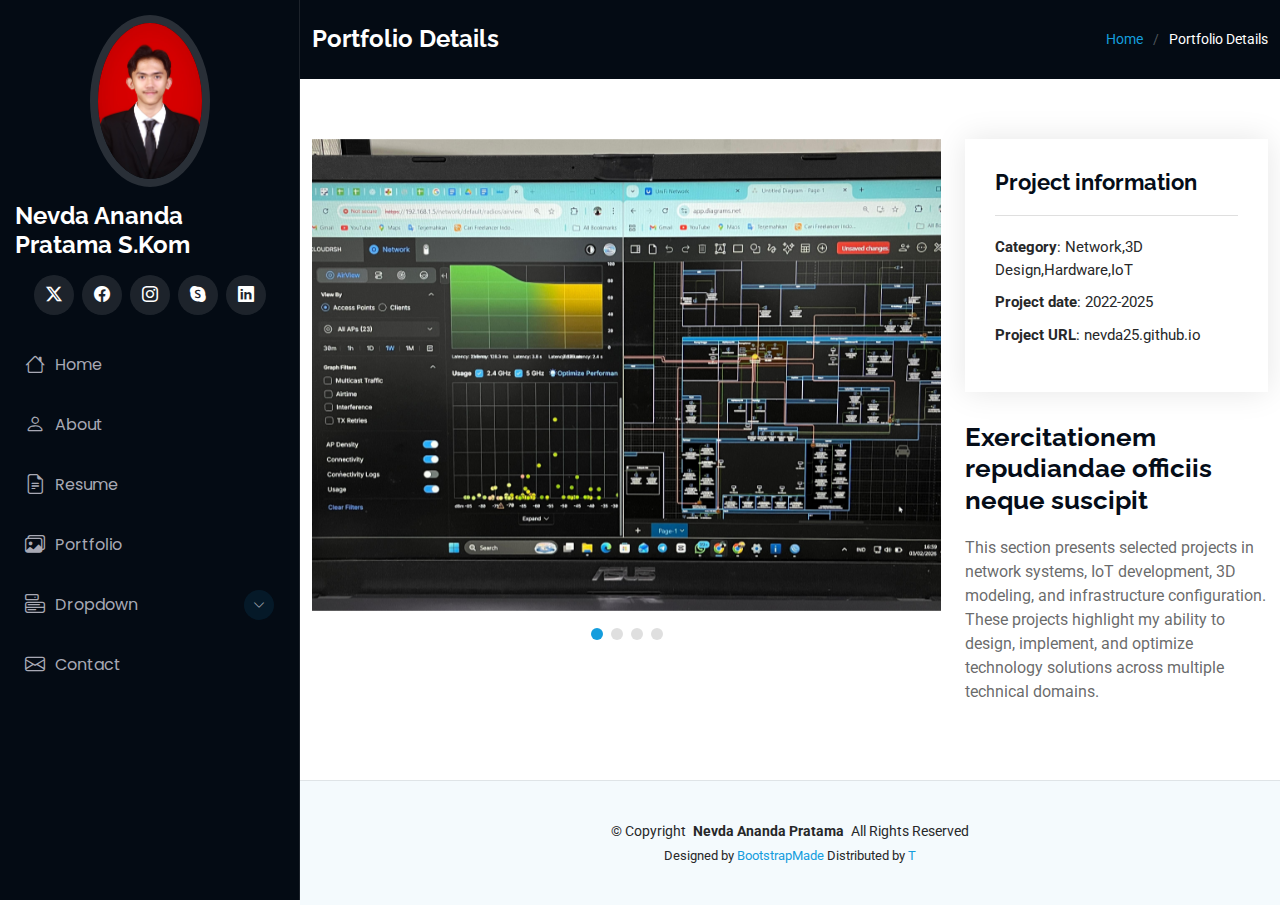
<file: portfolio-details.html>
<!DOCTYPE html>
<html lang="en">

<head>
  <meta charset="utf-8">
  <meta content="width=device-width, initial-scale=1.0" name="viewport">
  <title>Portfolio Details - iPortfolio Bootstrap Template</title>
  <meta content="" name="description">
  <meta content="" name="keywords">

  <!-- Favicons -->
  <link href="assets/img/favicon.png" rel="icon">
  <link href="assets/img/apple-touch-icon.png" rel="apple-touch-icon">

  <!-- Fonts -->
  <link href="https://fonts.googleapis.com" rel="preconnect">
  <link href="https://fonts.gstatic.com" rel="preconnect" crossorigin>
  <link
    href="https://fonts.googleapis.com/css2?family=Roboto:ital,wght@0,100;0,300;0,400;0,500;0,700;0,900;1,100;1,300;1,400;1,500;1,700;1,900&family=Poppins:ital,wght@0,100;0,200;0,300;0,400;0,500;0,600;0,700;0,800;0,900;1,100;1,200;1,300;1,400;1,500;1,600;1,700;1,800;1,900&family=Raleway:ital,wght@0,100;0,200;0,300;0,400;0,500;0,600;0,700;0,800;0,900;1,100;1,200;1,300;1,400;1,500;1,600;1,700;1,800;1,900&display=swap"
    rel="stylesheet">

  <!-- Vendor CSS Files -->
  <link href="assets/vendor/bootstrap/css/bootstrap.min.css" rel="stylesheet">
  <link href="assets/vendor/bootstrap-icons/bootstrap-icons.css" rel="stylesheet">
  <link href="assets/vendor/aos/aos.css" rel="stylesheet">
  <link href="assets/vendor/glightbox/css/glightbox.min.css" rel="stylesheet">
  <link href="assets/vendor/swiper/swiper-bundle.min.css" rel="stylesheet">

  <!-- Main CSS File -->
  <link href="assets/css/main.css" rel="stylesheet">

  <!-- =======================================================
  * Template Name: iPortfolio
  * Template URL: https://bootstrapmade.com/iportfolio-bootstrap-portfolio-websites-template/
  * Updated: Jun 29 2024 with Bootstrap v5.3.3
  * Author: BootstrapMade.com
  * License: https://bootstrapmade.com/license/
  ======================================================== -->
</head>

<body class="portfolio-details-page">

  <header id="header" class="header dark-background d-flex flex-column">
    <i class="header-toggle d-xl-none bi bi-list"></i>

    <div class="profile-img">
      <img src="assets/img/pp.jpeg" alt="" class="img-fluid rounded-circle">
    </div>

    <a href="index.html" class="logo d-flex align-items-center justify-content-center">
      <!-- Uncomment the line below if you also wish to use an image logo -->
      <!-- <img src="assets/img/logo.png" alt=""> -->
      <h1 class="sitename">Nevda Ananda Pratama S.Kom</h1>
    </a>

    <div class="social-links text-center">
      <a href="#" class="twitter"><i class="bi bi-twitter-x"></i></a>
      <a href="#" class="facebook"><i class="bi bi-facebook"></i></a>
      <a href="#" class="instagram"><i class="bi bi-instagram"></i></a>
      <a href="#" class="google-plus"><i class="bi bi-skype"></i></a>
      <a href="#" class="linkedin"><i class="bi bi-linkedin"></i></a>
    </div>

    <nav id="navmenu" class="navmenu">
      <ul>
        <li><a href="#hero"><i class="bi bi-house navicon"></i>Home</a></li>
        <li><a href="#about"><i class="bi bi-person navicon"></i> About</a></li>
        <li><a href="#resume"><i class="bi bi-file-earmark-text navicon"></i> Resume</a></li>
        <li><a href="#portfolio"><i class="bi bi-images navicon"></i> Portfolio</a></li>
        
        <li class="dropdown"><a href="#"><i class="bi bi-menu-button navicon"></i> <span>Dropdown</span> <i
              class="bi bi-chevron-down toggle-dropdown"></i></a>
          <ul>
            <li><a href="#">Dropdown 1</a></li>
            <li class="dropdown"><a href="#"><span>Deep Dropdown</span> <i
                  class="bi bi-chevron-down toggle-dropdown"></i></a>
              <ul>
                <li><a href="#">Deep Dropdown 1</a></li>
                <li><a href="#">Deep Dropdown 2</a></li>
                <li><a href="#">Deep Dropdown 3</a></li>
                <li><a href="#">Deep Dropdown 4</a></li>
                <li><a href="#">Deep Dropdown 5</a></li>
              </ul>
            </li>
            <li><a href="#">Dropdown 2</a></li>
            <li><a href="#">Dropdown 3</a></li>
            <li><a href="#">Dropdown 4</a></li>
          </ul>
        </li>
        <li><a href="#contact"><i class="bi bi-envelope navicon"></i> Contact</a></li>
      </ul>
    </nav>

  </header>

  <main class="main">

    <!-- Page Title -->
    <div class="page-title dark-background">
      <div class="container d-lg-flex justify-content-between align-items-center">
        <h1 class="mb-2 mb-lg-0">Portfolio Details</h1>
        <nav class="breadcrumbs">
          <ol>
            <li><a href="index.html">Home</a></li>
            <li class="current">Portfolio Details</li>
          </ol>
        </nav>
      </div>
    </div><!-- End Page Title -->

    <!-- Portfolio Details Section -->
    <section id="portfolio-details" class="portfolio-details section">

      <div class="container" data-aos="fade-up" data-aos-delay="100">

        <div class="row gy-4">

          <div class="col-lg-8">
            <div class="portfolio-details-slider swiper init-swiper">

              <script type="application/json" class="swiper-config">
                {
                  "loop": true,
                  "speed": 600,
                  "autoplay": {
                    "delay": 5000
                  },
                  "slidesPerView": "auto",
                  "pagination": {
                    "el": ".swiper-pagination",
                    "type": "bullets",
                    "clickable": true
                  }
                }
              </script>

              <div class="swiper-wrapper align-items-center">

                <div class="swiper-slide">
                  <img src="assets/img/portfolio/Maping_jaringan.jpeg" alt="">
                </div>

                <div class="swiper-slide">
                  <img src="assets/img/portfolio/spider.png" alt="">
                </div>

                <div class="swiper-slide">
                  <img src="assets/img/portfolio/IOT.jpeg" alt="">
                </div>

                <div class="swiper-slide">
                  <img src="assets/img/portfolio/switch.jpeg" alt="">
                </div>

              </div>
              <div class="swiper-pagination"></div>
            </div>
          </div>

          <div class="col-lg-4">
            <div class="portfolio-info" data-aos="fade-up" data-aos-delay="200">
              <h3>Project information</h3>
              <ul>
                <li><strong>Category</strong>: Network,3D Design,Hardware,IoT </li>
                <li><strong>Project date</strong>: 2022-2025 </li>
                <li><strong>Project URL</strong>: <a href="#"></a>nevda25.github.io</li>
              </ul>
            </div>
            <div class="portfolio-description" data-aos="fade-up" data-aos-delay="300">
              <h2>Exercitationem repudiandae officiis neque suscipit</h2>
              <p>
                This section presents selected projects in network systems, IoT development, 3D modeling, and
                infrastructure configuration. These projects highlight my ability to design, implement, and optimize
                technology solutions across multiple technical domains.
              </p>
            </div>
          </div>

        </div>

      </div>

    </section><!-- /Portfolio Details Section -->

  </main>

  <footer id="footer" class="footer position-relative light-background">

    <div class="container">
      <div class="copyright text-center ">
        <p>© <span>Copyright</span> <strong class="px-1 sitename">Nevda Ananda Pratama</strong> <span>All Rights Reserved</span>
        </p>
      </div>
      <div class="credits">
        <!-- All the links in the footer should remain intact. -->
        <!-- You can delete the links only if you've purchased the pro version. -->
        <!-- Licensing information: https://bootstrapmade.com/license/ -->
        <!-- Purchase the pro version with working PHP/AJAX contact form: [buy-url] -->
        Designed by <a href="https://bootstrapmade.com/">BootstrapMade</a> Distributed by <a
          href="https://themewagon.com">T</a>
      </div>
    </div>

  </footer>

  <!-- Scroll Top -->
  <a href="#" id="scroll-top" class="scroll-top d-flex align-items-center justify-content-center"><i
      class="bi bi-arrow-up-short"></i></a>

  <!-- Preloader -->
  <div id="preloader"></div>

  <!-- Vendor JS Files -->
  <script src="assets/vendor/bootstrap/js/bootstrap.bundle.min.js"></script>
  <script src="assets/vendor/php-email-form/validate.js"></script>
  <script src="assets/vendor/aos/aos.js"></script>
  <script src="assets/vendor/typed.js/typed.umd.js"></script>
  <script src="assets/vendor/purecounter/purecounter_vanilla.js"></script>
  <script src="assets/vendor/waypoints/noframework.waypoints.js"></script>
  <script src="assets/vendor/glightbox/js/glightbox.min.js"></script>
  <script src="assets/vendor/imagesloaded/imagesloaded.pkgd.min.js"></script>
  <script src="assets/vendor/isotope-layout/isotope.pkgd.min.js"></script>
  <script src="assets/vendor/swiper/swiper-bundle.min.js"></script>

  <!-- Main JS File -->
  <script src="assets/js/main.js"></script>

</body>

</html>
</file>
<file: css/style.css>
/*---------------------------------------------------------------------------------

Master Stylesheet

	Template:	 Unika - Responsive One Page HTML5 Template
	Author:		 imransdesign.com
	URL:		 http://imransdesign.com/
    Designed By: https://www.behance.net/poljakova
	Version:	1.0	

---------------------------------------------------------------------------------*/

html {
	height: 100% !important;
}
body {
	position: relative;
	height: 100%;
	font-size: 14px;
	color: #363940;
}
body .body {
	height: 100%;
}
.cover {
	position: absolute;
	width: 100%;
	height: 100%;
	left: 0px;
	top: 0px;
	background-color: rgba(0, 46, 82, 0.15);
	padding: 20px;
}
.page {
  overflow: hidden;
  background-color: #fff;
  padding: 50px 0;
}
* {
	border-radius: 0 !important;
	-webkit-border-radius: 0 !important;
	-moz-border-radius: 0 !important;
}
*:focus { 
	outline: none !important;
	box-shadow: none !important;
}

/* Begin Fonts */
body {
	font-family: 'Roboto', Helvetica, Arial, sans-serif;
}
h1, h2, h3, h4, h5, h6 {
	font-family: 'Roboto', Helvetica, Arial, sans-serif;
	font-weight: 700;
	margin-bottom: 10px;
}
h1 {
	font-size: 36px;
}
h2 {
	font-size: 30px;
}
h3 {
	font-size: 26px;
}
h4 {
	font-size: 22px;
}
h5 {
	font-size: 18px;
}
p {
	font: 14px/1.5em "Roboto";
}
.navbar-nav > li > a {
	font-family: "Lato", Helvetica, Arial, sans-serif;
}
/* End Fonts */


section {
	position: relative;
}
.page-loader {
	position: fixed;
	left: 0px;
	top: 0px;
	width: 100%;
	height: 100%;
	z-index: 99999;
	background: #FFF url(../img/page-loader.gif) center center no-repeat;
}
.devider {
	width: 100%;
	height: 23px;
	background: url('../img/devider.png') no-repeat center center;
	margin: 5px 0 10px;
}
.thumbnail {
	padding: 15px;
	margin-bottom: 20px;
	background-color: #FFF;
	border: 1px solid #DDD;
	-webkit-transition: all 0.2s ease-in-out;
	-moz-transition: all 0.2s ease-in-out;
	-o-transition: all 0.2s ease-in-out;
	-ms-transition: all 0.2s ease-in-out;
	transition: all 0.2s ease-in-out;
}
.form-control {
	-webkit-box-shadow: none;
	box-shadow: none;
}
.parallax {
	position: relative;
	background-position: 0 0;
	background-repeat: no-repeat;
	background-attachment: fixed;
	-webkit-background-size: cover;
  	background-size: cover;
}

#header {
	/* height: 98px; */
}


/* ===== Begin text colors ===== */
.text-main { color: #363940; } /* Theme main color */
.text-white { color: #FFF; }
.text-off-white { color: #e7e7e7;}
.text-dark { color: #000; }


/* ===== Begin navbar ===== */
.navbar {
	margin: 0;
	border: none;
	-webkit-transition: all 0.2s ease-in-out;
	-moz-transition: all 0.2s ease-in-out;
	-o-transition: all 0.2s ease-in-out;
	-ms-transition: all 0.2s ease-in-out;
	transition: all 0.2s ease-in-out;
}
.navbar .container {
	padding-left: 50px;
	padding-right: 50px;
}


/* Navbar brand (logo) */
.navbar-brand {
	background-repeat: no-repeat;
	background-position: left center;
	width: 150px;
	height: auto;
	padding: 24px 0;
	text-indent: -99999px;
	font-size: 24px;
	font-weight: 600;
	line-height: 20px;
	letter-spacing: 4px;
	-webkit-transition: all 0.2s ease-in-out;
	-moz-transition: all 0.2s ease-in-out;
	-o-transition: all 0.2s ease-in-out;
	-ms-transition: all 0.2s ease-in-out;
	transition: all 0.2s ease-in-out;
}
.navbar-default .navbar-brand {
	background-image: url(../img/logo.png);
}
.navbar-shrink .navbar-brand {
	background-image: url(../img/logo.png);
}
.navbar-transparent .navbar-brand {
	background-image: url(../img/logo.png);
}
.navbar-inverse .navbar-brand {
	background-image: url(../img/logo.png);
}

/* Navbar links */
.navbar-nav > li > a {
	padding: 24px 0;
	margin-left: 25px;
	text-transform: uppercase;
	font-size: 13px;
	font-weight: 600;
}

/* Navbar dropdown */
.dropdown-left {
	left: 0 !important;
	right: auto !important;
}
.dropdown-right {
	right: 0 !important;
	left: auto !important;
}
.navbar-default .navbar-nav > .open > a, .navbar-default .navbar-nav > .open > a:hover, .navbar-default .navbar-nav > .open > a:focus {
	background-color: transparent;
}
.navbar-default .dropdown-menu {
	padding: 10px 0;
}
.dropdown-menu > li > a {
	padding: 4px 20px;
	text-transform: uppercase;
}
.dropdown-menu > li > a:hover, .dropdown-menu > li > a:focus, .dropdown-menu > li > a.active, .dropdown-menu > .active > a, .dropdown-menu > .active > a:hover, .dropdown-menu > .active > a:focus {
	text-decoration: none;
	background-color: transparent;
}

/* Navbar inverse dropdown */
.navbar-inverse .dropdown-menu {
	padding: 10px 0;
}

/* Navbar fixed */
.navbar-fixed-top .container {
	-webkit-transition: all 0.2s ease-in-out;
	-moz-transition: all 0.2s ease-in-out;
	-o-transition: all 0.2s ease-in-out;
	-ms-transition: all 0.2s ease-in-out;
	transition: all 0.2s ease-in-out;
}

.navbar-shrink {
	z-index: 9999;
	-webkit-box-shadow: 0 1px 3px rgba(0, 0, 0, 0.12);
	-moz-box-shadow: 0 1px 3px rgba(0, 0, 0, 0.12);
	box-shadow: 0 1px 3px rgba(0, 0, 0, 0.12);
}
.navbar-shrink .navbar-brand {
	font-size: 20px;
}
.navbar-default.navbar-fixed-top.navbar-shrink .container {
}
.navbar-fixed-top.navbar-shrink .container {
	padding-top: 0 !important;
	padding-bottom: 0 !important;
}
.navbar-default.navbar-fixed-top.navbar-shrink .navbar-nav > li > a {
	padding-top: 24px;
	padding-bottom: 24px;
}

/* Navbar transparent */
.navbar-transparent {
	background-color: rgba(0, 0, 0, 0);
}
.navbar-fixed-top.navbar-transparent .container {
	padding-top: 30px;
	padding-bottom: 0;
}
.navbar-fixed-bottom.navbar-transparent .container {
	padding-top: 0;
	padding-bottom: 30px;
}
.navbar-transparent .navbar-nav > li > a {
	color: #FFF;
}
.navbar-transparent .navbar-brand, .navbar-transparent .navbar-brand:focus {
	color: #FFF;
}
/* ===== End navbar ===== */


/* ===== Begin intro ===== */
/* Begin text carousel intro */
#text-carousel-intro-section {
	height: 100%;
}
#text-carousel-intro-section .container {
	height: 100%;
}
#text-carousel-intro-section .caption {
	position: relative;
	top: 50%;
	margin-top: -70px;
}
#text-carousel-intro-section .caption h1 {
	margin-top: 0;
	margin-bottom: 5px;
	font-size: 60px;
	text-transform: uppercase;
	text-shadow: 1px 1px 1px rgba(0,0,0,0.3);
}
#text-carousel-intro-section .caption p {
	letter-spacing: 2px;
	font-size: 16px;
}
/* End text carousel intro */
/* ===== End intro ===== */


/* ===== Begin roatet boxes ===== */
/* Begin rotate box-1 */
.rotate-box-1, .rotate-box-2 {
	display: inline-block;
	margin: 30px 0;
	-webkit-transition: all 0.2s ease-in-out;
	-moz-transition: all 0.2s ease-in-out;
	-o-transition: all 0.2s ease-in-out;
	-ms-transition: all 0.2s ease-in-out;
	transition: all 0.2s ease-in-out;
}
a.rotate-box-1, a.rotate-box-2 {
	text-decoration: none;
	color: #363940;
}
a.rotate-box-1:hover, a.rotate-box-2:hover {
	color: #676D75;
}
.rotate-box-1 .rotate-box-icon {
	display: inline-block;
	text-align: center;
	margin-bottom: 15px;
	margin-right: 25px;
	margin-top: 10px;
	float:left;
	-webkit-transition: all 0.2s ease-in-out;
	-moz-transition: all 0.2s ease-in-out;
	-o-transition: all 0.2s ease-in-out;
	-ms-transition: all 0.2s ease-in-out;
	transition: all 0.2s ease-in-out;
}
.rotate-box-1.square-icon .rotate-box-icon, .rotate-box-2.square-icon .rotate-box-icon {
	width: 45px;
	height: 45px;
	line-height: 45px;
	color: #FFF !important;
	font-size: 18px;
	-webkit-transform: rotate(45deg);
	-moz-transform: rotate(45deg);
	-o-transform: rotate(45deg);
	transform: rotate(45deg);
}
.rotate-box-1.square-icon .rotate-box-icon:after, .rotate-box-2.square-icon .rotate-box-icon:after {
	content: "";
	position: absolute;
	top: 3px;
	right: 3px;
	bottom: 3px;
	left: 3px;
	border: 2px solid #FFF;
}
.rotate-box-1:hover.square-icon .rotate-box-icon , .rotate-box-2:hover.square-icon .rotate-box-icon{
	-webkit-transform: rotate(0deg);
	-moz-transform: rotate(0deg);
	-o-transform: rotate(0deg);
	transform: rotate(0deg);
}
.rotate-box-1.square-icon .rotate-box-icon .fa, .rotate-box-2.square-icon .rotate-box-icon .fa{
	-webkit-transition: all 0.2s ease-in-out;
	-moz-transition: all 0.2s ease-in-out;
	-o-transition: all 0.2s ease-in-out;
	-ms-transition: all 0.2s ease-in-out;
	transition: all 0.2s ease-in-out;
	-webkit-transform: rotate(-45deg);
	-moz-transform: rotate(-45deg);
	-o-transform: rotate(-45deg);
	transform: rotate(-45deg);
}
.rotate-box-1:hover.square-icon .rotate-box-icon .fa, .rotate-box-2:hover.square-icon .rotate-box-icon .fa{
	-webkit-transform: rotate(0deg);
	-moz-transform: rotate(0deg);
	-o-transform: rotate(0deg);
	transform: rotate(0deg);
}

.rotate-box-1 .rotate-box-info a, .rotate-box-2 .rotate-box-info a {
	-webkit-transition: all 0.2s ease-in-out;
	-moz-transition: all 0.2s ease-in-out;
	-o-transition: all 0.2s ease-in-out;
	-ms-transition: all 0.2s ease-in-out;
	transition: all 0.2s ease-in-out;
}
.rotate-box-1 h4, .rotate-box-2 h4 {
	font-weight: 400;
}
.rotate-box-1 p {
	padding: 0 10px;
}
.rotate-box-1 .rotate-box-info {
	padding-left: 60px;
}

/* End rotate box-1 */


/* Begin rotate box-2 */
.rotate-box-2 .rotate-box-icon {
	display: inline-block;
	text-align: center;
	margin-bottom: 15px;
	-webkit-transition: all 0.2s ease-in-out;
	-moz-transition: all 0.2s ease-in-out;
	-o-transition: all 0.2s ease-in-out;
	-ms-transition: all 0.2s ease-in-out;
	transition: all 0.2s ease-in-out;
}

.rotate-box-2.square-icon .rotate-box-icon {
	width: 75px;
	height: 75px;
	line-height: 75px;
	font-size: 36px;
}

.rotate-box-2.square-icon .rotate-box-info {
	margin-top: 30px;
}
/* End rotate box-2 */
/* ===== End rotate boxes ===== */


/* ===== Begin progress bar ===== */
.skill-bar {
}
.progress {
	overflow: visible;
	height: 25px;
	margin-bottom: 20px;
	-webkit-box-shadow: none;
	box-shadow: none;
}
.progress .percent {
	position: relative;
	background-color: #222;
	padding: 7px;
	color: #FFF;
	top: -23px;
}
.progress .percent:after {
	content: "";
	position: absolute;
	left: 50%;
	margin-left: -4px;
	bottom: -4px;
	width: 0;
	height: 0;
	border-left: 4px solid rgba(0, 0, 0, 0);
	border-right: 4px solid rgba(0, 0, 0, 0);
	border-top: 4px solid #222;
}
.progress-bar {
	font-size: 10px;
	line-height: 7px;
	text-align: right;
	-webkit-box-shadow: none;
	box-shadow: none;
}
.progress-lebel h6{
	margin-bottom: 10px;
	letter-spacing: 2px;
}
/* ===== End progress bar ===== */


/* Begin cta section */
#cta-section {
	padding: 70px 0 80px;
}
.cta-btn {
	margin-top: 30px;
}
/* End cta section */


/* ===== Begin testimonial ===== */
.testimonial {
	position: relative;
	overflow: hidden;
	padding: 80px 0;
}

.testimonial .cover {
	background-color: rgba(0, 7, 11, 0.87);
}
.testimonial-inner {
	position: relative;
	max-width: 800px;
	z-index: 9;
}
.testimonial-inner .heading {
	margin-bottom: 20px;
}
.testimonial-inner blockquote {
	border: none;
}
.testimonial-inner blockquote p {
	letter-spacing: 2px;
	padding-bottom: 20px;
}
.testimonial-inner blockquote cite {
	font-style: normal;
	color: #fff;
	font-size: 1.5em;
}
/* ===== End testimonial ===== */


/* ===== Begin Portfolio===== */
.portfolio_area{}
.portfolio{}
.portfoloi_top{}
.portfoloi_content_area{}
.portfolio_menu{
	text-align: center;
	overflow: hidden;
	margin-top:22px;
	margin-bottom:48px;
}
.portfolio_menu ul{
	list-style: none outside none;
    text-align: center;
}
.portfolio_menu ul li{
    display: inline-block;
}
.portfolio_menu ul li a{
	color: #363940;
	background: transparent;
    display: inline-block;
    margin: 4px;
    padding: 8px 10px;
    text-decoration: none;
    text-transform: uppercase;
}
.portfolio_content{}
.portfolio_single_content{
	position: relative;
	top: 0;
	left: 0;
	width: 100%;
	z-index: 5;
	margin-bottom:30px;
	overflow:hidden;
	
}
.portfolio_single_content:hover img{
	 -o-transform: scale(2);
	 -webkit-transform: scale(2);
	 -moz-transform: scale(2);
	 -ms-transform: scale(2);
	 transform: scale(2);
}
.portfolio_single_content img{
	width: 100%;
	position: relative;
	top: 0;
	left: 0;
	z-index: 6;
	cursor:pointer;
	-moz-transition:all 1s;
	-webkit-transition:all 1s;
	-o-transition:all 1s;
	-ms-transition:all 1s;
	transition:all 1s;
}
.portfolio_single_content .canv{
	width:100% !important;
	height:100% !important;
}
.portfolio_single_content div+div{
	background: none repeat scroll 0 0 rgba(255,255,255,.9);
	bottom: -100%;
	color: #FFC000;
	font-weight: bold;
	left: 0;
	margin: 0;
	min-height: 90px;
	padding:31px 5px 0 10px;
	position: absolute;
	width: 100%;
	z-index: 12;
	border-top:0;
}
/*.portfolio_single_content:hover div+div{bottom: 0;}*/
.portfolio_single_content div{
	position:absolute;
	top:0;
	left:0;
	z-index:10;
	width:100%;
	height:100%;
	text-align:center;
	transform:scale(0);
	transition:all .6s;
	opacity:0;
}
.portfolio_single_content:hover div{
	transform:scale(1);
	opacity:1;
}
.portfolio_single_content div a{
	color: #FFFFFF;
	display: block;
	font-size: 18px;
	font-weight: bold;
	margin-top: 40%;
	padding-bottom: 10px;
	text-decoration: none;
	text-transform: uppercase;
}
.portfolio_single_content div span{
	color: #FFFFFF;
	font-size: 14px;
	font-weight: normal;
	margin: 0;
	padding: 0;
	text-transform: uppercase;
}
.portfolio_content{}
.portfolio_content{
    margin-top: 36px;
    overflow: hidden;
}
/* ===== End Portfolio===== */


/* ===== Begin Counter-Up ===== */
.counter-up {
	position: relative;
	background-color: #171717;
	padding: 80px 0 50px 0;
}
.counter-up .cover {
	background-color: rgba(0, 7, 11, 0.8);
}
.counter-up .fact {
}
.counter-up .fact.last {
	border-right: none;
}
.counter-up .fact-inner {
	padding-bottom: 30px;
}
.counter-up .fact-inner .counter {
	font-size: 60px;
}
/* ===== End Counter-Up ===== */


/* ===== Begin team ===== */
.team-item {
	height: 120px;
}	
.team-item .team-triangle {
	width: 120px;
	height: 120px;
	background: transparent;
	-ms-transform: rotate(45deg);
	-webkit-transform: rotate(45deg);
	transform: rotate(45deg);
	margin: 0 auto;
	position: relative;
	top: 25px;
	box-shadow: 0 0 0 6px #FFFFFF, 0 0 0 7px #dadbdb;
	overflow: hidden;
}
.team-item img {
    max-width: 100%;
}
.team-items {
	margin-bottom: 50px;
	padding-top: 10px;
	margin-top: 0;
}
.team-triangle .content {
	-ms-transform: rotate(-45deg);
	-webkit-transform: rotate(-45deg);
	transform: rotate(-45deg);
	top: -35px;
	position: absolute;
	left: -37px;
	width: 190px;
	height: 190px;
}
.team-hover {
	position: absolute;
	top: 0;
	left: 0;
	width: 100%;
	height: 100%;
	background: rgba( 103, 109, 117, 0.9);
	opacity: 0;
	-webkit-transition: opacity 0.4s ease-in; /* For Safari 3.1 to 6.0 */
    transition: opacity 0.4s ease-in;
}
.team-item .team-triangle:hover .team-hover {
	opacity: 1;
}
.team-hover i {
    color: rgba(255, 255, 255,.75);
    font-size: 28px;
    margin-top: 57px;
    position: relative;
}
.team-hover p {
    color: #ffffff;
    font-size: 16px;
    font-weight: 400;
    margin-top: 0;
}
.team-items .col-md-2:nth-child(7n+5) {
	clear: left;
	margin-left: 24.9999999%;
}
.team-items .col-md-2:nth-child(7n+1) {
	clear: left;
	margin-left: 16.6666666%;
}
/* ===== End team ===== */


/* ===== Begin partners ===== */
#partners-section {
	padding: 80px 0;
}
.partners {
	background-color: #252320;
}

.partners img {
	max-width: 100%;
	padding: 0 15px;
}
/* ===== End partners ===== */


/* ===== Begin panels ===== */
.panel, .panel-heading, .panel-footer  {
}
/* ===== End panels ===== */

/* ===== Begin prices ===== */
.prices .panel {
	position: relative;
	overflow: hidden;
	border: none;
}
.prices .panel-body .lead {
	margin: 0;
	font-size: 48px;
}
.prices .panel-footer {
	padding: 25px 15px;
}

/* panel-default */
.prices .panel-default .panel-heading {
	padding-top: 25px;
	border: none;
}
.prices .panel-default .panel-body {
	background-color: #EEE;
}
.prices .panel-default .list-group-item {
	color: #222;
	border: none;
}
.prices .panel-default .panel-footer {
	background-color: #EEE;
}

/* price-box-featured */
.price-box-featured {
	z-index: 9;
}
.price-box-featured .panel {
	box-shadow: 0 0 15px 2px rgba(0, 0, 0, 0.21);
	-webkit-transform: scale(1.1);
	-moz-transform: scale(1.1);
	-ms-transform: scale(1.1);
	-o-transform: scale(1.1);
	transform: scale(1.1);
}
.prices .price-box-featured .price-box-ribbon {
	position: absolute;
	width: 150px;
	top: 25px;
	right: -35px;
	text-align: center;
	padding: 5px 20px;
	background: #FFF;
	color: #E83F33;
	-webkit-transform: rotate(45deg);
	-moz-transform: rotate(45deg);
	-ms-transform: rotate(45deg);
	-o-transform: rotate(45deg);
	transform: rotate(45deg);
}
/* ===== End prices ===== */


/* ===== Begin social ===== */
#social-section {
	padding: 80px 0;
}
ul.social-list {
	text-align: center;
	margin: 0 auto;
}
ul.social-list li{
	display: inline-block;
	margin-right: 20px;
}
ul.social-list li .rotate-box-1 {
	margin: 0;
}
ul.social-list li a i {
	color: #fff;
	font-size:20px;
}
/* ===== End social ===== */


/* ===== Begin contact ===== */
#contact-section {
	position: relative;
}
#contact-section h4 {
	font-weight: 400;
}
#contact-section .cover {
	background-color: rgba(5, 8, 11, 0.93);
}
#contact-section .contact .contact-form {
	margin-bottom: 40px;
}
#contact-section .contact .contact-form h4 {
	margin-bottom: 25px;
}
#contact-section .contact .contact-form .input-lg {
	font-size: 14px;
}
#contact-section .contact .contact-form button {
	width: 100%;
	height: 40px;
}
#contact-section .contact .contact-form button:hover {
	color: #fff;
}
#contact-section .contact .form-control {
	background-color: rgba(255, 255, 255, 0.06);
	border-color: #2A2A2A;
}
#contact-section .contact .form-control:focus {
	background-color: #171717;
	box-shadow: none;
}

ul.contact-address {
	float: left;
	width: 100%;
	padding: 0;
	margin: 15px 0 ;
}
ul.contact-address li {
	padding: 0 0 20px;
	margin: 0;
}
ul.contact-address li:last-child {
	padding-bottom: 0;
}
ul.contact-address li i {
	margin-right: 10px;
}
/* ===== End contact ===== */


/* ===== Begin footer ===== */
.footer-top {
	padding: 60px 0 35px;
}
.footer-top .col-md-4 {
	margin-bottom: 25px;
}
.footer {
	padding: 30px 0;
}
.footer a{
	text-decoration: none;
}

/*Widget1: Useful Links*/
ul.imp-links {
	margin-top: 15px;
}
ul.imp-links li {
	padding: 5px 0;
}
ul.imp-links li a {
	text-decoration: none;
	color: #fff;
}

/*Widget2: subscribe form*/
#subscribe #result {
    display: block;
    width: 100% !important;
}
#footer_signup {
    margin: 20px 0;
}
#subscribe > input[type="text"] {
    border: 0 none;
    color: #99abb7;
    font-style: italic;
    font-size: 0.9em;
    padding: 7px 10px;
    width: 170px;
    height: 30px;
}
#subscribe > button[type="submit"] {
    background: none repeat scroll 0 0 #21c2f8;
    border: 0 none;
    color: #ffffff;
    font-style: normal;
    font-weight: 300;
    padding: 7px 20px;
    height: 30px;
    transition: all 0.4s ease-in;
}

/*Widget3: twitter*/
.single-tweet {
    overflow: hidden;
    padding-bottom: 15px;
    padding-top: 10px;
    word-spacing: 2px;
}

.tweet-content {
    padding-bottom: 10px;
    line-height: 1.5em;
}
/* ===== End footer ===== */


/* ===== Begin page header ===== */
.page-header {
	margin: 0 0 60px 0;
	padding: 0;
	border: none;
}
.page-header h2 {
	text-transform: uppercase;
}
p.subtitle {
	letter-spacing: 2px;
	margin-top: 10px;
}
/* ===== End page header ===== */


/* ===== Begin extra-space ===== */
.extra-space-m {
	width: 100%;
	height: 20px;
}
.extra-space-l {
	width: 100%;
	height: 40px;
}
.extra-space-xl {
	width: 100%;
	height: 60px;
}
.extra-space-xxl {
	width: 100%;
	height: 80px;
}
/* ===== End more-space ===== */


/* ===== Begin OWL carousel ===== */
.owl-carousel {
	cursor: e-resize;
}
.owl-theme .owl-controls {
	margin-top: 30px;
}
.owl-theme .owl-controls .owl-page span {
	background: rgba(0, 0, 0, 0);
	width: 14px;
	height: 14px;
	border: 3px solid #fff;
	-webkit-transform: rotate(45deg);
	-moz-transform: rotate(45deg);
	-o-transform: rotate(45deg);
	transform: rotate(45deg);
}
.owl-theme .owl-controls .owl-page.active span, .owl-theme .owl-controls.clickable .owl-page:hover span {
	background: rgba(0, 0, 0, 0);
	border: 3px solid #fff;
}
.owl-buttons {
	position: absolute;
	top: 50%;
	margin-top: -25px;
	width: 100%;
}
.owl-theme .owl-controls .owl-buttons div {
	position: absolute;
	width: 100px;
	height: 100px;
	line-height: 100px;
	margin: 0;
	text-align: center;
	background: transparent;
	opacity: 1;
}
.owl-theme .owl-controls.clickable .owl-buttons div:hover {
	opacity: .5;
}
.owl-next {
	background-image: url(../img/arrow-right.png) !important;
	background-repeat: no-repeat !important;
	background-position: center !important;
	right: 0;
}
.owl-prev {
	background-image: url(../img/arrow-left.png) !important;
	background-repeat: no-repeat !important;
	background-position: center !important;
	left: 0;
}
/* ===== End OWL carousel ===== */


/* ===== Begin buttons ===== */
.btn {
	position: relative;
	letter-spacing: 1.5px;
	border: none;
}
.btn:active {
	top: 2px;
}

/* Button default */
.btn-default, .btn-default:focus, .btn-default.focus, .btn-default:active, .btn-default.active {
	-webkit-transition: all 0.6s ease-in-out;
	-moz-transition: all 0.6s ease-in-out;
	-o-transition: all 0.6s ease-in-out;
	-ms-transition: all 0.6s ease-in-out;
	transition: all 0.6s ease-in-out;
}

/* Button blank */
.btn-blank {
	border: 2px solid #fff;
	color: #fff;
	padding: 8px 12px;
	display: inline-block;
	vertical-align: middle;
	-webkit-transform: translateZ(0);
	transform: translateZ(0);
	box-shadow: 0 0 1px rgba(0, 0, 0, 0);
	-webkit-backface-visibility: hidden;
	backface-visibility: hidden;
	-moz-osx-font-smoothing: grayscale;
	position: relative;
	-webkit-transition-property: color;
	transition-property: color;
	-webkit-transition-duration: 0.3s;
	transition-duration: 0.3s;
}
.btn-blank:before {
	content: "";
	position: absolute;
	z-index: -1;
	top: 0;
	left: 0;
	right: 0;
	bottom: 0;
	background: #fff;
	-webkit-transform: scaleY(0);
	transform: scaleY(0);
	-webkit-transform-origin: 50% 100%;
	transform-origin: 50% 100%;
	-webkit-transition-property: transform;
	transition-property: transform;
	-webkit-transition-duration: 0.3s;
	transition-duration: 0.3s;
	-webkit-transition-timing-function: ease-out;
	transition-timing-function: ease-out;
}
.btn-blank:hover, .btn-blank:focus, .btn-blank:active {
	color: #333;
}
.btn-blank:hover:before, .btn-blank:focus:before, .btn-blank:active:before {
	-webkit-transform: scaleY(1);
	transform: scaleY(1);
}

/* Button active */
.btn:active, .btn.active {
	-webkit-box-shadow: inset 0 3px 5px rgba(0, 0, 0, 0.16);
	box-shadow: inset 0 3px 5px rgba(0, 0, 0, 0.16);
}

/* Button large */
.btn-lg {
	font-size: 1.3em;
	padding: 10px 40px;
}
.btn-lg-xl {
	font-size: 1.4em;
	padding: 10px 80px;
}


/* Scroll to top button */
.scrolltotop {
	position: fixed;
	display: none;
	bottom: 20px;
	right: 30px;
	width: 34px;
	height: 34px;
	line-height: 34px;
	text-align: center;
	text-decoration: none;
	z-index: 9999;
	-webkit-transform: rotate(45deg);
	-moz-transform: rotate(45deg);
	-o-transform: rotate(45deg);
	transform: rotate(45deg);
}
.scrolltotop .fa {
	padding-left: 4px;
	-webkit-transform: rotate(-45deg);
	-moz-transform: rotate(-45deg);
	-o-transform: rotate(-45deg);
	transform: rotate(-45deg);
}
/* ===== End buttons ===== */
</file>
<file: css/skin/cool-gray.css>
a, a:hover, a:focus {
	color: #676D75;
}

/* === Navbar === */
.navbar-default .navbar-brand, .navbar-default .navbar-brand:focus {
	color: #fff;
}
.navbar-default .navbar-brand:hover {
	color: #fff;
}
.navbar-default, .navbar-default.navbar-fixed-top.navbar-shrink {
  background-color: #363940;
}
.navbar-default .navbar-nav > li > a {
	color: #a9a9a9;
}
.navbar-default .navbar-nav > li > a:hover, .navbar-default .navbar-nav > li > a:focus, .navbar-default .navbar-nav > li.active > a, .navbar-default .navbar-nav>.active>a {
	color: #fff !important;
}
.navbar-default.navbar-fixed-top.navbar-shrink .navbar-nav > li > a {
	color: #a9a9a9;
}
.navbar-default.navbar-shrink .navbar-nav > li > a:hover, .navbar-default.navbar-shrink .navbar-nav > li > a:focus, .navbar-default.navbar-shrink .navbar-nav > li.active > a {
	color: #fff;
}
.navbar-default.navbar-shrink .navbar-nav > li.active > a {
	-webkit-box-shadow: inset 0 3px #fff !important;
	-moz-box-shadow: inset 0 3px #fff !important;
	box-shadow: inset 0 3px #fff !important;
}
.navbar-default .dropdown-menu {
	border: 1px solid #fff;
	border-top: 2px solid #fff;
	-webkit-box-shadow: 0 6px 10px rgba(0, 0, 0, 0.08);
	box-shadow: 0 6px 10px rgba(0, 0, 0, 0.08);
}
.dropdown-menu > li > a:hover, .dropdown-menu > li > a:focus, .dropdown-menu > li > a.active, .dropdown-menu > .active > a, .dropdown-menu > .active > a:hover, .dropdown-menu > .active > a:focus {
	color: #ffff;
}
.navbar-default .navbar-nav > .open > a, .navbar-default .navbar-nav > .open > a:hover, .navbar-default .navbar-nav > .open > a:focus {
	color: #fff;
}
.navbar-default .navbar-nav > .active > a, .navbar-default .navbar-nav > .active > a:hover, .navbar-default .navbar-nav > .active > a:focus {
	background-color: transparent;
	
}
.navbar-default .navbar-nav > li > a:hover, .navbar-default .navbar-nav > li > a:focus, .navbar-default .navbar-nav > li.active > a {
	
}
/* Navbar inverse */
.navbar-inverse {
	background-color: #111;
	color: #CCC;
}
.navbar-inverse .navbar-brand {
	color: #CCC;
}
.navbar-inverse .navbar-nav > li > a {
	color: #CCC;
}
.navbar-inverse .navbar-nav > .active > a, .navbar-inverse .navbar-nav > .active > a:hover, .navbar-inverse .navbar-nav > .active > a:focus {
	background-color: transparent;
	color: #111;
}
.navbar-inverse .navbar-nav > li > a:hover, .navbar-inverse .navbar-nav > li > a:focus, .navbar-inverse .navbar-nav > li.active > a {
	color: #111;
}
/* Navbar inverse dropdown */
.navbar-inverse .navbar-nav > .open > a, .navbar-inverse .navbar-nav > .open > a:hover, .navbar-inverse .navbar-nav > .open > a:focus {
	color: #111;
}
.navbar-inverse .dropdown-menu {
	background-color: #1F1F1F;
	border: 1px solid #111;
	border-top: 2px solid #111;
}
.navbar-inverse .dropdown-menu > li > a {
	color: #CCC;
}
.navbar-inverse .dropdown-menu > li > a:hover, .navbar-inverse .dropdown-menu > li > a:focus {
	color: #111;
}
/* Navbar fixed */
.navbar-default.navbar-fixed-top.navbar-shrink .navbar-brand {
	color: #fff;
}
.navbar-default.navbar-fixed-top.navbar-shrink .navbar-brand:hover {
	color: #111;
}
/* Navbar fixed inverse */
.navbar-inverse.navbar-fixed-top.navbar-shrink {
	background-color: #111;
}

.navbar-inverse.navbar-fixed-top.navbar-shrink .navbar-nav > li > a {
	color: #CCC;
}
.navbar-inverse.navbar-fixed-top.navbar-shrink .navbar-nav > .active > a, .navbar-inverse.navbar-fixed-top.navbar-shrink .navbar-nav > .active > a:hover, .navbar-inverse.navbar-fixed-top.navbar-shrink .navbar-nav > .active > a:focus,
.navbar-inverse.navbar-fixed-top.navbar-shrink .navbar-nav > li > a:hover, .navbar-inverse.navbar-fixed-top.navbar-shrink .navbar-nav > li > a:focus, .navbar-inverse.navbar-fixed-top.navbar-shrink .navbar-nav > li.active > a {
	background-color: transparent;
	color: #111;
}

.navbar-fixed-top.navbar-shrink .navbar-brand, .navbar-fixed-top.navbar-shrink .navbar-brand:focus, body.boxed .body .navbar-inverse.navbar-transparent.navbar-shrink .navbar-brand {
	color: #CCC;
}
.navbar-fixed-top.navbar-shrink .navbar-brand:hover {
	color: #111;
}



/* === Text Carousel === */
#text-carousel-intro-section {
	background-color: #25282a;
}



/* === Rotate Box === */
.rotate-box-1.square-icon .rotate-box-icon, .rotate-box-2.square-icon .rotate-box-icon {
	background-color: #363940;
}



/* === Progress Bar === */
.progress {
	border: 3px solid #363940;
	background-color: transparent;
}
.progress-bar {
	background-color: #676D75;
}



/* === CTA Section, Social & Partners === */
#cta-section, #partners-section, #social-section {
	background: #f8f8f8 url('../../img/pat-bg.png') repeat;
}


/* === Portfolio === */
.active_prot_menu a, .portfolio_menu ul li a:hover{
	background: #363940 !important;
	color: #fff !important;
}
.portfolio_single_content div{
	background: none repeat scroll 0 0 rgba( 54, 57, 64, 0.95);
}



/* === Team === */
.team-hover {
	background: none repeat scroll 0 0 rgba( 54, 57, 64, 0.9);
}



/* === Price === */
.prices .panel-default .panel-heading {
	box-shadow: inset 0px 4px 0px #363940;
}
.prices .price-box-featured .panel-heading {
	background-color: #363940;
	color: #FFF;
}
.prices .price-box-featured .panel-footer {
	box-shadow: inset 0px -4px 0px #363940;
}
.prices .price-box-featured .price-box-ribbon {
	color: #363940;
}



/* === Contact === */
#contact-section {
	background-color: #363940;
}
#contact-section .contact .contact-form button {
	background-color: #363940;
}
#contact-section .contact .contact-form button:hover {
	background-color: #676D75;
}



/* === Footer === */
.footer-top {
	background-color: #363940;
}
.footer {
	background-color: #2d3035;
}
#subscribe > button[type="submit"] {
    background: none repeat scroll 0 0 #676D75;
}
#subscribe > button[type="submit"]:hover {
    background: none repeat scroll 0 0 #111;
}
.tweet-content span{
	color:#111;
}



/* === Buttons === */
.btn-default, .btn-default:focus, .btn-default.focus, .btn-default:active, .btn-default.active { 
	background: #363940;
	color: #fff;
}
.btn-default:hover {
	color: #fff;
	background: #676D75;
}
.btn-primary, .btn-primary:focus, .btn-primary.focus, .btn-primary:active, .btn-primary.active {
	background-color: #3078B3;
	color: #FFF;
}
.btn-primary:hover {
	background-color: #1867A8;
	color: #FFF;
}
.btn-danger, .btn-danger:focus, .btn-danger.focus, .btn-danger:active, .btn-danger.active {
	background-color: #E7392D;
	color: #FFF;
}
.btn-danger:hover {
	background-color: #D81508;
	color: #FFF;
}



/* === To Top === */
.scrolltotop {
	color: #676D75;
	border: 2px solid #676D75;
}



/* Small Devices, Tablets */
@media only screen and (max-width : 767px) {

.navbar-collapse {
		background-color: #676D75;
		border-color: #fff !important;
	}
.navbar-default.navbar-shrink .navbar-nav > li.active > a {
	box-shadow: none !important;
}
.navbar-nav > li > a:hover, .navbar-nav > li > a:focus, .navbar-nav > li.active > a {
	color: #111;
}


}
</file>
<file: css/skin/ice-blue.css>
a, a:hover, a:focus {
	color: #7FB2F0;
}

/* === Navbar === */
.navbar-default .navbar-brand, .navbar-default .navbar-brand:focus {
	color: #7FB2F0;
}
.navbar-default .navbar-brand:hover {
	color: #254378;
}
.navbar-default, .navbar-default.navbar-fixed-top.navbar-shrink {
  background-color: #4E7AC7;
}
.navbar-default .navbar-nav > li > a {
	color: #d4e3fd;
}
.navbar-default .navbar-nav > li > a:hover, .navbar-default .navbar-nav > li > a:focus, .navbar-default .navbar-nav > li.active > a, .navbar-default .navbar-nav>.active>a {
	color: #fff !important;
}
.navbar-default.navbar-fixed-top.navbar-shrink .navbar-nav > li > a {
	color: #d4e3fd;
}
.navbar-default.navbar-shrink .navbar-nav > li > a:hover, .navbar-default.navbar-shrink .navbar-nav > li > a:focus, .navbar-default.navbar-shrink .navbar-nav > li.active > a {
	color: #fff;
}
.navbar-default.navbar-shrink .navbar-nav > li.active > a {
	-webkit-box-shadow: inset 0 3px #fff !important;
	-moz-box-shadow: inset 0 3px #fff !important;
	box-shadow: inset 0 3px #fff !important;
}
.navbar-default .dropdown-menu {
	border: 1px solid #7FB2F0;
	border-top: 2px solid #7FB2F0;
	-webkit-box-shadow: 0 6px 10px rgba(0, 0, 0, 0.08);
	box-shadow: 0 6px 10px rgba(0, 0, 0, 0.08);
}
.dropdown-menu > li > a:hover, .dropdown-menu > li > a:focus, .dropdown-menu > li > a.active, .dropdown-menu > .active > a, .dropdown-menu > .active > a:hover, .dropdown-menu > .active > a:focus {
	color: #254378;
}
.navbar-default .navbar-nav > .open > a, .navbar-default .navbar-nav > .open > a:hover, .navbar-default .navbar-nav > .open > a:focus {
	color: #254378;
}
.navbar-default .navbar-nav > .active > a, .navbar-default .navbar-nav > .active > a:hover, .navbar-default .navbar-nav > .active > a:focus {
	background-color: transparent;
	
}
.navbar-default .navbar-nav > li > a:hover, .navbar-default .navbar-nav > li > a:focus, .navbar-default .navbar-nav > li.active > a {
	
}
/* Navbar inverse */
.navbar-inverse {
	background-color: #111;
	color: #CCC;
}
.navbar-inverse .navbar-brand {
	color: #CCC;
}
.navbar-inverse .navbar-nav > li > a {
	color: #CCC;
}
.navbar-inverse .navbar-nav > .active > a, .navbar-inverse .navbar-nav > .active > a:hover, .navbar-inverse .navbar-nav > .active > a:focus {
	background-color: transparent;
	color: #254378;
}
.navbar-inverse .navbar-nav > li > a:hover, .navbar-inverse .navbar-nav > li > a:focus, .navbar-inverse .navbar-nav > li.active > a {
	color: #254378;
}
/* Navbar inverse dropdown */
.navbar-inverse .navbar-nav > .open > a, .navbar-inverse .navbar-nav > .open > a:hover, .navbar-inverse .navbar-nav > .open > a:focus {
	color: #254378;
}
.navbar-inverse .dropdown-menu {
	background-color: #1F1F1F;
	border: 1px solid #111;
	border-top: 2px solid #254378;
}
.navbar-inverse .dropdown-menu > li > a {
	color: #CCC;
}
.navbar-inverse .dropdown-menu > li > a:hover, .navbar-inverse .dropdown-menu > li > a:focus {
	color: #254378;
}
/* Navbar fixed */
.navbar-default.navbar-fixed-top.navbar-shrink .navbar-brand {
	color: #fff;
}
.navbar-default.navbar-fixed-top.navbar-shrink .navbar-brand:hover {
	color: #254378;
}
/* Navbar fixed inverse */
.navbar-inverse.navbar-fixed-top.navbar-shrink {
	background-color: #111;
}

.navbar-inverse.navbar-fixed-top.navbar-shrink .navbar-nav > li > a {
	color: #CCC;
}
.navbar-inverse.navbar-fixed-top.navbar-shrink .navbar-nav > .active > a, .navbar-inverse.navbar-fixed-top.navbar-shrink .navbar-nav > .active > a:hover, .navbar-inverse.navbar-fixed-top.navbar-shrink .navbar-nav > .active > a:focus,
.navbar-inverse.navbar-fixed-top.navbar-shrink .navbar-nav > li > a:hover, .navbar-inverse.navbar-fixed-top.navbar-shrink .navbar-nav > li > a:focus, .navbar-inverse.navbar-fixed-top.navbar-shrink .navbar-nav > li.active > a {
	background-color: transparent;
	color: #254378;
}

.navbar-fixed-top.navbar-shrink .navbar-brand, .navbar-fixed-top.navbar-shrink .navbar-brand:focus, body.boxed .body .navbar-inverse.navbar-transparent.navbar-shrink .navbar-brand {
	color: #CCC;
}
.navbar-fixed-top.navbar-shrink .navbar-brand:hover {
	color: #254378;
}



/* === Text Carousel === */
#text-carousel-intro-section {
	background-color: #25282a;
}



/* === Rotate Box === */
.rotate-box-1.square-icon .rotate-box-icon, .rotate-box-2.square-icon .rotate-box-icon {
	background-color: #4E7AC7;
}



/* === Progress Bar === */
.progress {
	border: 3px solid #4E7AC7;
	background-color: transparent;
}
.progress-bar {
	background-color: #7FB2F0;
}



/* === CTA Section, Social & Partners === */
#cta-section, #partners-section, #social-section {
	background: #f8f8f8 url('../../img/pat-bg.png') repeat;
}


/* === Portfolio === */
.active_prot_menu a, .portfolio_menu ul li a:hover{
	background: #4E7AC7 !important;
	color: #fff !important;
}
.portfolio_single_content div{
	background: none repeat scroll 0 0 rgba( 78, 122, 199, 0.95);
}



/* === Team === */
.team-hover {
	background: none repeat scroll 0 0 rgba( 78, 122, 199, 0.9);
}



/* === Price === */
.prices .panel-default .panel-heading {
	box-shadow: inset 0px 4px 0px #4E7AC7;
}
.prices .price-box-featured .panel-heading {
	background-color: #4E7AC7;
	color: #FFF;
}
.prices .price-box-featured .panel-footer {
	box-shadow: inset 0px -4px 0px #4E7AC7;
}
.prices .price-box-featured .price-box-ribbon {
	color: #4E7AC7;
}



/* === Contact === */
#contact-section {
	background-color: #4E7AC7;
}
#contact-section .contact .contact-form button {
	background-color: #4E7AC7;
}
#contact-section .contact .contact-form button:hover {
	background-color: #7FB2F0;
}


/* === Footer === */
.footer-top {
	background-color: #4E7AC7;
}
.footer {
	background-color: #2d3035;
}
#subscribe > button[type="submit"] {
    background: none repeat scroll 0 0 #7FB2F0;
}
#subscribe > button[type="submit"]:hover {
    background: none repeat scroll 0 0 #254378;
}
.tweet-content span{
	color:#254378;
}



/* === Buttons === */
.btn-default, .btn-default:focus, .btn-default.focus, .btn-default:active, .btn-default.active { 
	background: #4E7AC7;
	color: #fff;
}
.btn-default:hover {
	color: #fff;
	background: #7FB2F0;
}
.btn-primary, .btn-primary:focus, .btn-primary.focus, .btn-primary:active, .btn-primary.active {
	background-color: #3078B3;
	color: #FFF;
}
.btn-primary:hover {
	background-color: #1867A8;
	color: #FFF;
}
.btn-danger, .btn-danger:focus, .btn-danger.focus, .btn-danger:active, .btn-danger.active {
	background-color: #E7392D;
	color: #FFF;
}
.btn-danger:hover {
	background-color: #D81508;
	color: #FFF;
}



/* === To Top === */
.scrolltotop {
	color: #7FB2F0;
	border: 2px solid #7FB2F0;
}



/* Small Devices, Tablets */
@media only screen and (max-width : 767px) {

.navbar-collapse {
		background-color: #7FB2F0;
		border-color: #fff !important;
	}
.navbar-default.navbar-shrink .navbar-nav > li.active > a {
	box-shadow: none !important;
}
.navbar-nav > li > a:hover, .navbar-nav > li > a:focus, .navbar-nav > li.active > a {
	color: #254378;
}


}
</file>
<file: css/skin/summer-orange.css>
a, a:hover, a:focus {
	color: #F28F38;
}

/* === Navbar === */
.navbar-default .navbar-brand, .navbar-default .navbar-brand:focus {
	color: #F28F38;
}
.navbar-default .navbar-brand:hover {
	color: #9f3a00;
}
.navbar-default, .navbar-default.navbar-fixed-top.navbar-shrink {
  background-color: #F26B1D;
}
.navbar-default .navbar-nav > li > a {
	color: #fde1d1;
}
.navbar-default .navbar-nav > li > a:hover, .navbar-default .navbar-nav > li > a:focus, .navbar-default .navbar-nav > li.active > a, .navbar-default .navbar-nav>.active>a {
	color: #fff !important;
}
.navbar-default.navbar-fixed-top.navbar-shrink .navbar-nav > li > a {
	color: #fde1d1;
}
.navbar-default.navbar-shrink .navbar-nav > li > a:hover, .navbar-default.navbar-shrink .navbar-nav > li > a:focus, .navbar-default.navbar-shrink .navbar-nav > li.active > a {
	color: #fff;
}
.navbar-default.navbar-shrink .navbar-nav > li.active > a {
	-webkit-box-shadow: inset 0 3px #fff !important;
	-moz-box-shadow: inset 0 3px #fff !important;
	box-shadow: inset 0 3px #fff !important;
}
.navbar-default .dropdown-menu {
	border: 1px solid #F28F38;
	border-top: 2px solid #F28F38;
	-webkit-box-shadow: 0 6px 10px rgba(0, 0, 0, 0.08);
	box-shadow: 0 6px 10px rgba(0, 0, 0, 0.08);
}
.dropdown-menu > li > a:hover, .dropdown-menu > li > a:focus, .dropdown-menu > li > a.active, .dropdown-menu > .active > a, .dropdown-menu > .active > a:hover, .dropdown-menu > .active > a:focus {
	color: #9f3a00;
}
.navbar-default .navbar-nav > .open > a, .navbar-default .navbar-nav > .open > a:hover, .navbar-default .navbar-nav > .open > a:focus {
	color: #9f3a00;
}
.navbar-default .navbar-nav > .active > a, .navbar-default .navbar-nav > .active > a:hover, .navbar-default .navbar-nav > .active > a:focus {
	background-color: transparent;
	
}
.navbar-default .navbar-nav > li > a:hover, .navbar-default .navbar-nav > li > a:focus, .navbar-default .navbar-nav > li.active > a {
	
}
/* Navbar inverse */
.navbar-inverse {
	background-color: #111;
	color: #CCC;
}
.navbar-inverse .navbar-brand {
	color: #CCC;
}
.navbar-inverse .navbar-nav > li > a {
	color: #CCC;
}
.navbar-inverse .navbar-nav > .active > a, .navbar-inverse .navbar-nav > .active > a:hover, .navbar-inverse .navbar-nav > .active > a:focus {
	background-color: transparent;
	color: #9f3a00;
}
.navbar-inverse .navbar-nav > li > a:hover, .navbar-inverse .navbar-nav > li > a:focus, .navbar-inverse .navbar-nav > li.active > a {
	color: #9f3a00;
}
/* Navbar inverse dropdown */
.navbar-inverse .navbar-nav > .open > a, .navbar-inverse .navbar-nav > .open > a:hover, .navbar-inverse .navbar-nav > .open > a:focus {
	color: #9f3a00;
}
.navbar-inverse .dropdown-menu {
	background-color: #1F1F1F;
	border: 1px solid #111;
	border-top: 2px solid #9f3a00;
}
.navbar-inverse .dropdown-menu > li > a {
	color: #CCC;
}
.navbar-inverse .dropdown-menu > li > a:hover, .navbar-inverse .dropdown-menu > li > a:focus {
	color: #9f3a00;
}
/* Navbar fixed */
.navbar-default.navbar-fixed-top.navbar-shrink .navbar-brand {
	color: #fff;
}
.navbar-default.navbar-fixed-top.navbar-shrink .navbar-brand:hover {
	color: #9f3a00;
}
/* Navbar fixed inverse */
.navbar-inverse.navbar-fixed-top.navbar-shrink {
	background-color: #111;
}

.navbar-inverse.navbar-fixed-top.navbar-shrink .navbar-nav > li > a {
	color: #CCC;
}
.navbar-inverse.navbar-fixed-top.navbar-shrink .navbar-nav > .active > a, .navbar-inverse.navbar-fixed-top.navbar-shrink .navbar-nav > .active > a:hover, .navbar-inverse.navbar-fixed-top.navbar-shrink .navbar-nav > .active > a:focus,
.navbar-inverse.navbar-fixed-top.navbar-shrink .navbar-nav > li > a:hover, .navbar-inverse.navbar-fixed-top.navbar-shrink .navbar-nav > li > a:focus, .navbar-inverse.navbar-fixed-top.navbar-shrink .navbar-nav > li.active > a {
	background-color: transparent;
	color: #9f3a00;
}

.navbar-fixed-top.navbar-shrink .navbar-brand, .navbar-fixed-top.navbar-shrink .navbar-brand:focus, body.boxed .body .navbar-inverse.navbar-transparent.navbar-shrink .navbar-brand {
	color: #CCC;
}
.navbar-fixed-top.navbar-shrink .navbar-brand:hover {
	color: #9f3a00;
}



/* === Text Carousel === */
#text-carousel-intro-section {
	background-color: #25282a;
}



/* === Rotate Box === */
.rotate-box-1.square-icon .rotate-box-icon, .rotate-box-2.square-icon .rotate-box-icon {
	background-color: #F26B1D;
}



/* === Progress Bar === */
.progress {
	border: 3px solid #F26B1D;
	background-color: transparent;
}
.progress-bar {
	background-color: #F28F38;
}



/* === CTA Section, Social & Partners === */
#cta-section, #partners-section, #social-section {
	background: #f8f8f8 url('../../img/pat-bg.png') repeat;
}


/* === Portfolio === */
.active_prot_menu a, .portfolio_menu ul li a:hover{
	background: #F26B1D !important;
	color: #fff !important;
}
.portfolio_single_content div{
	background: none repeat scroll 0 0 rgba( 242, 107, 29, 0.95);
}



/* === Team === */
.team-hover {
	background: none repeat scroll 0 0 rgba( 242, 107, 29, 0.9);
}



/* === Price === */
.prices .panel-default .panel-heading {
	box-shadow: inset 0px 4px 0px #F26B1D;
}
.prices .price-box-featured .panel-heading {
	background-color: #F26B1D;
	color: #FFF;
}
.prices .price-box-featured .panel-footer {
	box-shadow: inset 0px -4px 0px #F26B1D;
}
.prices .price-box-featured .price-box-ribbon {
	color: #F26B1D;
}



/* === Contact === */
#contact-section {
	background-color: #F26B1D;
}
#contact-section .contact .contact-form button {
	background-color: #F26B1D;
}
#contact-section .contact .contact-form button:hover {
	background-color: #F28F38;
}



/* === Footer === */
.footer-top {
	background-color: #F26B1D;
}
.footer {
	background-color: #2d3035;
}
#subscribe > button[type="submit"] {
    background: none repeat scroll 0 0 #F28F38;
}
#subscribe > button[type="submit"]:hover {
    background: none repeat scroll 0 0 #9f3a00;
}
.tweet-content span{
	color:#9f3a00;
}



/* === Buttons === */
.btn-default, .btn-default:focus, .btn-default.focus, .btn-default:active, .btn-default.active { 
	background: #F26B1D;
	color: #fff;
}
.btn-default:hover {
	color: #fff;
	background: #F28F38;
}
.btn-primary, .btn-primary:focus, .btn-primary.focus, .btn-primary:active, .btn-primary.active {
	background-color: #3078B3;
	color: #FFF;
}
.btn-primary:hover {
	background-color: #1867A8;
	color: #FFF;
}
.btn-danger, .btn-danger:focus, .btn-danger.focus, .btn-danger:active, .btn-danger.active {
	background-color: #E7392D;
	color: #FFF;
}
.btn-danger:hover {
	background-color: #D81508;
	color: #FFF;
}



/* === To Top === */
.scrolltotop {
	color: #F28F38;
	border: 2px solid #F28F38;
}



/* Small Devices, Tablets */
@media only screen and (max-width : 767px) {

.navbar-collapse {
		background-color: #F28F38;
		border-color: #fff !important;
	}
.navbar-default.navbar-shrink .navbar-nav > li.active > a {
	box-shadow: none !important;
}
.navbar-nav > li > a:hover, .navbar-nav > li > a:focus, .navbar-nav > li.active > a {
	color: #9f3a00;
}


}
</file>
<file: css/skin/fresh-lime.css>
a, a:hover, a:focus {
	color: #9fc906;
}

/* === Navbar === */
.navbar-default .navbar-brand, .navbar-default .navbar-brand:focus {
	color: #9fc906;
}
.navbar-default .navbar-brand:hover {
	color: #385200;
}
.navbar-default, .navbar-default.navbar-fixed-top.navbar-shrink {
  background-color: #72A603;
}
.navbar-default .navbar-nav > li > a {
	color: #e6fcb7;
}
.navbar-default .navbar-nav > li > a:hover, .navbar-default .navbar-nav > li > a:focus, .navbar-default .navbar-nav > li.active > a, .navbar-default .navbar-nav>.active>a {
	color: #fff !important;
}
.navbar-default.navbar-fixed-top.navbar-shrink .navbar-nav > li > a {
	color: #e6fcb7;
}
.navbar-default.navbar-shrink .navbar-nav > li > a:hover, .navbar-default.navbar-shrink .navbar-nav > li > a:focus, .navbar-default.navbar-shrink .navbar-nav > li.active > a {
	color: #fff;
}
.navbar-default.navbar-shrink .navbar-nav > li.active > a {
	-webkit-box-shadow: inset 0 3px #fff !important;
	-moz-box-shadow: inset 0 3px #fff !important;
	box-shadow: inset 0 3px #fff !important;
}
.navbar-default .dropdown-menu {
	border: 1px solid #9fc906;
	border-top: 2px solid #9fc906;
	-webkit-box-shadow: 0 6px 10px rgba(0, 0, 0, 0.08);
	box-shadow: 0 6px 10px rgba(0, 0, 0, 0.08);
}
.dropdown-menu > li > a:hover, .dropdown-menu > li > a:focus, .dropdown-menu > li > a.active, .dropdown-menu > .active > a, .dropdown-menu > .active > a:hover, .dropdown-menu > .active > a:focus {
	color: #385200;
}
.navbar-default .navbar-nav > .open > a, .navbar-default .navbar-nav > .open > a:hover, .navbar-default .navbar-nav > .open > a:focus {
	color: #385200;
}
.navbar-default .navbar-nav > .active > a, .navbar-default .navbar-nav > .active > a:hover, .navbar-default .navbar-nav > .active > a:focus {
	background-color: transparent;
	
}
.navbar-default .navbar-nav > li > a:hover, .navbar-default .navbar-nav > li > a:focus, .navbar-default .navbar-nav > li.active > a {
	
}
/* Navbar inverse */
.navbar-inverse {
	background-color: #111;
	color: #CCC;
}
.navbar-inverse .navbar-brand {
	color: #CCC;
}
.navbar-inverse .navbar-nav > li > a {
	color: #CCC;
}
.navbar-inverse .navbar-nav > .active > a, .navbar-inverse .navbar-nav > .active > a:hover, .navbar-inverse .navbar-nav > .active > a:focus {
	background-color: transparent;
	color: #385200;
}
.navbar-inverse .navbar-nav > li > a:hover, .navbar-inverse .navbar-nav > li > a:focus, .navbar-inverse .navbar-nav > li.active > a {
	color: #385200;
}
/* Navbar inverse dropdown */
.navbar-inverse .navbar-nav > .open > a, .navbar-inverse .navbar-nav > .open > a:hover, .navbar-inverse .navbar-nav > .open > a:focus {
	color: #385200;
}
.navbar-inverse .dropdown-menu {
	background-color: #1F1F1F;
	border: 1px solid #111;
	border-top: 2px solid #385200;
}
.navbar-inverse .dropdown-menu > li > a {
	color: #CCC;
}
.navbar-inverse .dropdown-menu > li > a:hover, .navbar-inverse .dropdown-menu > li > a:focus {
	color: #385200;
}
/* Navbar fixed */
.navbar-default.navbar-fixed-top.navbar-shrink .navbar-brand {
	color: #fff;
}
.navbar-default.navbar-fixed-top.navbar-shrink .navbar-brand:hover {
	color: #385200;
}
/* Navbar fixed inverse */
.navbar-inverse.navbar-fixed-top.navbar-shrink {
	background-color: #111;
}

.navbar-inverse.navbar-fixed-top.navbar-shrink .navbar-nav > li > a {
	color: #CCC;
}
.navbar-inverse.navbar-fixed-top.navbar-shrink .navbar-nav > .active > a, .navbar-inverse.navbar-fixed-top.navbar-shrink .navbar-nav > .active > a:hover, .navbar-inverse.navbar-fixed-top.navbar-shrink .navbar-nav > .active > a:focus,
.navbar-inverse.navbar-fixed-top.navbar-shrink .navbar-nav > li > a:hover, .navbar-inverse.navbar-fixed-top.navbar-shrink .navbar-nav > li > a:focus, .navbar-inverse.navbar-fixed-top.navbar-shrink .navbar-nav > li.active > a {
	background-color: transparent;
	color: #385200;
}

.navbar-fixed-top.navbar-shrink .navbar-brand, .navbar-fixed-top.navbar-shrink .navbar-brand:focus, body.boxed .body .navbar-inverse.navbar-transparent.navbar-shrink .navbar-brand {
	color: #CCC;
}
.navbar-fixed-top.navbar-shrink .navbar-brand:hover {
	color: #385200;
}



/* === Text Carousel === */
#text-carousel-intro-section {
	background-color: #25282a;
}



/* === Rotate Box === */
.rotate-box-1.square-icon .rotate-box-icon, .rotate-box-2.square-icon .rotate-box-icon {
	background-color: #72A603;
}



/* === Progress Bar === */
.progress {
	border: 3px solid #72A603;
	background-color: transparent;
}
.progress-bar {
	background-color: #9fc906;
}



/* === CTA Section, Social & Partners === */
#cta-section, #partners-section, #social-section {
	background: #f8f8f8 url('../../img/pat-bg.png') repeat;
}


/* === Portfolio === */
.active_prot_menu a, .portfolio_menu ul li a:hover{
	background: #72A603 !important;
	color: #fff !important;
}
.portfolio_single_content div{
	background: none repeat scroll 0 0 rgba( 114, 166, 3, 0.95);
}



/* === Team === */
.team-hover {
	background: none repeat scroll 0 0 rgba( 114, 166, 3, 0.9);
}



/* === Price === */
.prices .panel-default .panel-heading {
	box-shadow: inset 0px 4px 0px #72A603;
}
.prices .price-box-featured .panel-heading {
	background-color: #72A603;
	color: #FFF;
}
.prices .price-box-featured .panel-footer {
	box-shadow: inset 0px -4px 0px #72A603;
}
.prices .price-box-featured .price-box-ribbon {
	color: #72A603;
}



/* === Contact === */
#contact-section {
	background-color: #72A603;
}
#contact-section .contact .contact-form button {
	background-color: #72A603;
}
#contact-section .contact .contact-form button:hover {
	background-color: #9fc906;
}



/* === Footer === */
.footer-top {
	background-color: #72A603;
}
.footer {
	background-color: #2d3035;
}
#subscribe > button[type="submit"] {
    background: none repeat scroll 0 0 #9fc906;
}
#subscribe > button[type="submit"]:hover {
    background: none repeat scroll 0 0 #385200;
}
.tweet-content span{
	color:#385200;
}



/* === Buttons === */
.btn-default, .btn-default:focus, .btn-default.focus, .btn-default:active, .btn-default.active { 
	background: #72A603;
	color: #fff;
}
.btn-default:hover {
	color: #fff;
	background: #9fc906;
}
.btn-primary, .btn-primary:focus, .btn-primary.focus, .btn-primary:active, .btn-primary.active {
	background-color: #3078B3;
	color: #FFF;
}
.btn-primary:hover {
	background-color: #1867A8;
	color: #FFF;
}
.btn-danger, .btn-danger:focus, .btn-danger.focus, .btn-danger:active, .btn-danger.active {
	background-color: #E7392D;
	color: #FFF;
}
.btn-danger:hover {
	background-color: #D81508;
	color: #FFF;
}



/* === To Top === */
.scrolltotop {
	color: #9fc906;
	border: 2px solid #9fc906;
}



/* Small Devices, Tablets */
@media only screen and (max-width : 767px) {

.navbar-collapse {
		background-color: #9fc906;
		border-color: #fff !important;
	}
.navbar-default.navbar-shrink .navbar-nav > li.active > a {
	box-shadow: none !important;
}
.navbar-nav > li > a:hover, .navbar-nav > li > a:focus, .navbar-nav > li.active > a {
	color: #385200;
}


}
</file>
<file: css/skin/night-purple.css>
a,
a:hover,
a:focus {
	color: #796DBF;
}

/* === Navbar === */
.navbar-default .navbar-brand,
.navbar-default .navbar-brand:focus {
	color: #796DBF;
}

.navbar-default .navbar-brand:hover {
	color: #251e4c;
}

.navbar-default,
.navbar-default.navbar-fixed-top.navbar-shrink {
	background-color: #51497F;
}

.navbar-default .navbar-nav>li>a {
	color: #dbd5fe;
}

.navbar-default .navbar-nav>li>a:hover,
.navbar-default .navbar-nav>li>a:focus,
.navbar-default .navbar-nav>li.active>a,
.navbar-default .navbar-nav>.active>a {
	color: #fff !important;
}

.navbar-default.navbar-fixed-top.navbar-shrink .navbar-nav>li>a {
	color: #dbd5fe;
}

.navbar-default.navbar-shrink .navbar-nav>li>a:hover,
.navbar-default.navbar-shrink .navbar-nav>li>a:focus,
.navbar-default.navbar-shrink .navbar-nav>li.active>a {
	color: #fff;
}

.navbar-default.navbar-shrink .navbar-nav>li.active>a {
	-webkit-box-shadow: inset 0 3px #fff !important;
	-moz-box-shadow: inset 0 3px #fff !important;
	box-shadow: inset 0 3px #fff !important;
}

.navbar-default .dropdown-menu {
	border: 1px solid #796DBF;
	border-top: 2px solid #796DBF;
	-webkit-box-shadow: 0 6px 10px rgba(0, 0, 0, 0.08);
	box-shadow: 0 6px 10px rgba(0, 0, 0, 0.08);
}

.dropdown-menu>li>a:hover,
.dropdown-menu>li>a:focus,
.dropdown-menu>li>a.active,
.dropdown-menu>.active>a,
.dropdown-menu>.active>a:hover,
.dropdown-menu>.active>a:focus {
	color: #251e4c;
}

.navbar-default .navbar-nav>.open>a,
.navbar-default .navbar-nav>.open>a:hover,
.navbar-default .navbar-nav>.open>a:focus {
	color: #251e4c;
}

.navbar-default .navbar-nav>.active>a,
.navbar-default .navbar-nav>.active>a:hover,
.navbar-default .navbar-nav>.active>a:focus {
	background-color: transparent;

}

.navbar-default .navbar-nav>li>a:hover,
.navbar-default .navbar-nav>li>a:focus,
.navbar-default .navbar-nav>li.active>a {}

/* Navbar inverse */
.navbar-inverse {
	background-color: #111;
	color: #CCC;
}

.navbar-inverse .navbar-brand {
	color: #CCC;
}

.navbar-inverse .navbar-nav>li>a {
	color: #CCC;
}

.navbar-inverse .navbar-nav>.active>a,
.navbar-inverse .navbar-nav>.active>a:hover,
.navbar-inverse .navbar-nav>.active>a:focus {
	background-color: transparent;
	color: #251e4c;
}

.navbar-inverse .navbar-nav>li>a:hover,
.navbar-inverse .navbar-nav>li>a:focus,
.navbar-inverse .navbar-nav>li.active>a {
	color: #251e4c;
}

/* Navbar inverse dropdown */
.navbar-inverse .navbar-nav>.open>a,
.navbar-inverse .navbar-nav>.open>a:hover,
.navbar-inverse .navbar-nav>.open>a:focus {
	color: #251e4c;
}

.navbar-inverse .dropdown-menu {
	background-color: #1F1F1F;
	border: 1px solid #111;
	border-top: 2px solid #251e4c;
}

.navbar-inverse .dropdown-menu>li>a {
	color: #CCC;
}

.navbar-inverse .dropdown-menu>li>a:hover,
.navbar-inverse .dropdown-menu>li>a:focus {
	color: #251e4c;
}

/* Navbar fixed */
.navbar-default.navbar-fixed-top.navbar-shrink .navbar-brand {
	color: #fff;
}

.navbar-default.navbar-fixed-top.navbar-shrink .navbar-brand:hover {
	color: #251e4c;
}

/* Navbar fixed inverse */
.navbar-inverse.navbar-fixed-top.navbar-shrink {
	background-color: #111;
}

.navbar-inverse.navbar-fixed-top.navbar-shrink .navbar-nav>li>a {
	color: #CCC;
}

.navbar-inverse.navbar-fixed-top.navbar-shrink .navbar-nav>.active>a,
.navbar-inverse.navbar-fixed-top.navbar-shrink .navbar-nav>.active>a:hover,
.navbar-inverse.navbar-fixed-top.navbar-shrink .navbar-nav>.active>a:focus,
.navbar-inverse.navbar-fixed-top.navbar-shrink .navbar-nav>li>a:hover,
.navbar-inverse.navbar-fixed-top.navbar-shrink .navbar-nav>li>a:focus,
.navbar-inverse.navbar-fixed-top.navbar-shrink .navbar-nav>li.active>a {
	background-color: transparent;
	color: #251e4c;
}

.navbar-fixed-top.navbar-shrink .navbar-brand,
.navbar-fixed-top.navbar-shrink .navbar-brand:focus,
body.boxed .body .navbar-inverse.navbar-transparent.navbar-shrink .navbar-brand {
	color: #CCC;
}

.navbar-fixed-top.navbar-shrink .navbar-brand:hover {
	color: #251e4c;
}



/* === Text Carousel === */
#text-carousel-intro-section {
	background-color: #25282a;
}



/* === Rotate Box === */
.rotate-box-1.square-icon .rotate-box-icon,
.rotate-box-2.square-icon .rotate-box-icon {
	background-color: #51497F;
}



/* === Progress Bar === */
.progress {
	border: 3px solid #51497F;
	background-color: transparent;
}

.progress-bar {
	background-color: #796DBF;
}



/* === CTA Section, Social & Partners === */
#cta-section,
#partners-section,
#social-section {
	background: #f8f8f8 url('../../img/pat-bg.png') repeat;
}


/* === Portfolio === */
.active_prot_menu a,
.portfolio_menu ul li a:hover {
	background: #51497F !important;
	color: #fff !important;
}

.portfolio_single_content div {
	background: none repeat scroll 0 0 rgba(81, 73, 127, 0.95);
}



/* === Team === */
.team-hover {
	background: none repeat scroll 0 0 rgba(81, 73, 127, 0.9);
}



/* === Price === */
.prices .panel-default .panel-heading {
	box-shadow: inset 0px 4px 0px #51497F;
}

.prices .price-box-featured .panel-heading {
	background-color: #51497F;
	color: #FFF;
}

.prices .price-box-featured .panel-footer {
	box-shadow: inset 0px -4px 0px #51497F;
}

.prices .price-box-featured .price-box-ribbon {
	color: #51497F;
}



/* === Contact === */
#contact-section {
	background-color: #51497F;
}

#contact-section .contact .contact-form button {
	background-color: #51497F;
}

#contact-section .contact .contact-form button:hover {
	background-color: #796DBF;
}



/* === Footer === */
.footer-top {
	background-color: #51497F;
}

.footer {
	background-color: #2d3035;
}

#subscribe>button[type="submit"] {
	background: none repeat scroll 0 0 #796DBF;
}

#subscribe>button[type="submit"]:hover {
	background: none repeat scroll 0 0 #251e4c;
}

.tweet-content span {
	color: #251e4c;
}



/* === Buttons === */
.btn-default,
.btn-default:focus,
.btn-default.focus,
.btn-default:active,
.btn-default.active {
	background: #51497F;
	color: #fff;
}

.btn-default:hover {
	color: #fff;
	background: #796DBF;
}

.btn-primary,
.btn-primary:focus,
.btn-primary.focus,
.btn-primary:active,
.btn-primary.active {
	background-color: #3078B3;
	color: #FFF;
}

.btn-primary:hover {
	background-color: #1867A8;
	color: #FFF;
}

.btn-danger,
.btn-danger:focus,
.btn-danger.focus,
.btn-danger:active,
.btn-danger.active {
	background-color: #E7392D;
	color: #FFF;
}

.btn-danger:hover {
	background-color: #D81508;
	color: #FFF;
}



/* === To Top === */
.scrolltotop {
	color: #796DBF;
	border: 2px solid #796DBF;
}



/* Small Devices, Tablets */
@media only screen and (max-width : 767px) {

	.navbar-collapse {
		background-color: #796DBF;
		border-color: #fff !important;
	}

	.navbar-default.navbar-shrink .navbar-nav>li.active>a {
		box-shadow: none !important;
	}

	.navbar-nav>li>a:hover,
	.navbar-nav>li>a:focus,
	.navbar-nav>li.active>a {
		color: #251e4c;
	}


}
</file>
<file: css/mobile.css>
/*==================================================
=            Bootstrap 3 Media Queries             =
==================================================*/

/*==========  Mobile First Method  ==========*/

/* Custom, iPhone Retina */ 
@media only screen and (min-width : 320px) {
    
}

/* Extra Small Devices, Phones */ 
@media only screen and (min-width : 480px) {

}

/* Small Devices, Tablets */
@media only screen and (min-width : 768px) {
	/* Make Navigation Toggle on Desktop Hover (use class: dropdown-hover) */
    .dropdown-hover:hover > .dropdown-menu {
        display: block;
    }
}

/* Medium Devices, Desktops */
@media only screen and (min-width : 992px) {

}

/* Large Devices, Wide Screens */
@media only screen and (min-width : 1200px) {
	
}





/*==========  Non-Mobile First Method  ==========*/

/* Large Devices, Wide Screens */
@media only screen and (max-width : 1200px) {

	/* Text Carousel */
	#text-carousel-intro-section .caption h1 {
		font-size: 50px;
	}

	/* Team */
	.team-item .team-triangle {
		width: 90px;
		height: 90px;
	}
	.team-triangle .content {
		width: 160px;
		height: 160px;
	}
	.team-hover i {
		margin-top: 50px;
	}
	.team-hover p {
		font-size: 14px;
	}

}

/* Medium Devices, Desktops */
@media only screen and (max-width : 992px) {


	/* Team */
	.team-item .team-triangle {
		width: 120px;
		height: 120px;
	}
	.team-triangle .content {
		width: 190px;
		height: 190px;
	}
	.team-hover i {
		margin-top: 57px;
	}
	#team-section .col-md-2:nth-child(7n+5),
    #team-section .col-md-2:nth-child(7n+1){
        margin-left: 0 !important;
        clear: none !important;
    }
    #team-section .col-md-2 {
        float: left;
        margin-bottom: 80px;
        width: 33.3333%;
    }

	/* Prices */
	.price-box-featured .panel {
		box-shadow: none;
		-webkit-transform: scale(1);
		-moz-transform: scale(1);
		-ms-transform: scale(1);
		-o-transform: scale(1);
		transform: scale(1);
	}

	.prices .price-box-featured .panel-footer {
		box-shadow: none !important;
	}

	/* Parallax background */
	.parallax {
		background-attachment: scroll !important;
		background-position: 50% 50% !important;
		/* background-size: auto auto !important; */
	}

	/* Text carousel intro section caption */
	#text-carousel-intro-section .caption {
		top: 50% !important; /* Removes parallax on caption */
	}
	#text-carousel-intro-section .caption h1 {
		font-size: 34px;
	}
	#text-carousel-intro-section .caption h3 {
		font-size: 12px;
	}

	/* Error section caption */
	#error-section .caption h1 {
		font-size: 100px;
	}
	#error-section .caption h2 {
		font-size: 13px;
	}

	/* Facts (counter up) */
	.counter-up .fact-inner .counter {
		font-size: 42px;
	}
	.counter-up .fact-inner .fa-3x {
		font-size: 36px;
	}

}

/* Small Devices, Tablets */
@media only screen and (max-width : 767px) {

	/* Navbar brand */
	.navbar-brand, .navbar-brand:focus {
		margin-left: 10px;
	}

	/* Navbar toggle button */
	.navbar-toggle {
		margin-top: 18px;
		border: none;
	}
	.navbar-toggle:hover, .navbar-toggle:focus {
		background-color: rgba(0, 0, 0, 0) !important;
	}

	.navbar-toggle .icon-bar {
		height: 3px;
	}
	.navbar-default .navbar-toggle .icon-bar {
		background-color: #FFF !important;
	}
	.navbar-transparent .navbar-toggle .icon-bar {
		background-color: #FFF !important;
	}
	.navbar-inverse .navbar-toggle .icon-bar {
		background-color: #FFF !important;
	}

	/* Navbar collapse / links */
	.navbar-collapse {
		border-width: 2px;
	}
	.navbar-fixed-top .navbar-collapse, .navbar-fixed-bottom .navbar-collapse {
		max-height: 440px;
	}
	.navbar-inverse .navbar-collapse {
		background-color: #111;
	}
	.navbar-nav > li > a {
		padding: 10px 0 !important;
		color: #FFF;
	}
	.navbar-nav .open .dropdown-menu > li > a {
		padding: 10px 10px 10px 45px !important;
	}
	.navbar-default .navbar-nav > li > a, .navbar-default .navbar-nav .open .dropdown-menu > li > a {
		color: #222;
	}
	.navbar-inverse .navbar-nav > li > a, .navbar-inverse .navbar-nav .open .dropdown-menu > li > a {
		color: #CCC;
	}
	.navbar-default.navbar-shrink .navbar-nav > li.active > a {
		-webkit-box-shadow: none !important;
		-moz-box-shadow: none !important;
		box-shadow: none !important;
	}

	/* Navbar shrink toggle button */
	.navbar-shrink .navbar-toggle .icon-bar {
		background-color: #FFF !important;
	}
	.navbar-inverse.navbar-shrink .navbar-toggle .icon-bar {
		background-color: #FFF !important;
	}

	/* Page */
	.page {
		padding-top: 30px;
	}

	/* Some Text Center Area */
	#cta-section, #about-section, #contact-section, #contact-section .contact .form-control {
		text-align: center;
	}

	/* Rotate Box */
	.rotate-box-1 .rotate-box-info {
		padding-left: 0; 
	  	text-align: center;
	}
	.rotate-box-1 .rotate-box-icon {
		float: none ;
		margin-right: 0;
		margin-bottom: 30px;
	}
	a.rotate-box-1 {
		text-align: center;
		margin-top: 0;
	}

	/* Team */
	 #team-section .col-md-2 {
        width: 50%;
        float: left;
        margin-bottom: 80px;
    }

	/* Prices */
	.prices .price-box-featured .panel-footer {
		box-shadow: none !important;
	}

	ul.contact-address {
		margin-bottom: 50px;
	}

	/* Partners & Foter */
	#partners-section, footer {
		text-align: center;
	}

	/* Hiding elements */
	.testimonial:before,
	.owl-prev,
	.owl-next {
		display: none !important;
	}

}

/* Extra Small Devices, Phones */ 
@media only screen and (max-width : 480px) {

	/* Team */
	 #team-section .col-md-2 {
        width: 100%;
    }

}

/* Custom, iPhone Retina */ 
@media only screen and (max-width : 320px) {
    
}
</file>
<file: assets/css/main.css>
/**
* Template Name: iPortfolio
* Template URL: https://bootstrapmade.com/iportfolio-bootstrap-portfolio-websites-template/
* Updated: Jun 29 2024 with Bootstrap v5.3.3
* Author: BootstrapMade.com
* License: https://bootstrapmade.com/license/
*/

/*--------------------------------------------------------------
# Font & Color Variables
# Help: https://bootstrapmade.com/color-system/
--------------------------------------------------------------*/
/* Fonts */
:root {
  --default-font: "Roboto",  system-ui, -apple-system, "Segoe UI", Roboto, "Helvetica Neue", Arial, "Noto Sans", "Liberation Sans", sans-serif, "Apple Color Emoji", "Segoe UI Emoji", "Segoe UI Symbol", "Noto Color Emoji";
  --heading-font: "Raleway",  sans-serif;
  --nav-font: "Poppins",  sans-serif;
}

/* Global Colors - The following color variables are used throughout the website. Updating them here will change the color scheme of the entire website */
:root { 
  --background-color: #ffffff; /* Background color for the entire website, including individual sections */
  --default-color: #272829; /* Default color used for the majority of the text content across the entire website */
  --heading-color: #050d18; /* Color for headings, subheadings and title throughout the website */
  --accent-color: #149ddd; /* Accent color that represents your brand on the website. It's used for buttons, links, and other elements that need to stand out */
  --surface-color: #ffffff; /* The surface color is used as a background of boxed elements within sections, such as cards, icon boxes, or other elements that require a visual separation from the global background. */
  --contrast-color: #ffffff; /* Contrast color for text, ensuring readability against backgrounds of accent, heading, or default colors. */
}

/* Nav Menu Colors - The following color variables are used specifically for the navigation menu. They are separate from the global colors to allow for more customization options */
:root {
  --nav-color: #a8a9b4;  /* The default color of the main navmenu links */
  --nav-hover-color: #ffffff; /* Applied to main navmenu links when they are hovered over or active */
  --nav-mobile-background-color: #040b14; /* Used as the background color for mobile navigation menu */
  --nav-dropdown-background-color: #040b14; /* Used as the background color for dropdown items that appear when hovering over primary navigation items */
  --nav-dropdown-color: #a8a9b4; /* Used for navigation links of the dropdown items in the navigation menu. */
  --nav-dropdown-hover-color: #ffffff; /* Similar to --nav-hover-color, this color is applied to dropdown navigation links when they are hovered over. */
}

/* Color Presets - These classes override global colors when applied to any section or element, providing reuse of the sam color scheme. */

.light-background {
  --background-color: #f4fafd;
  --surface-color: #ffffff;
}

.dark-background {
  --background-color: #040b14;
  --default-color: #ffffff;
  --heading-color: #ffffff;
  --surface-color: #151f2b;
  --contrast-color: #ffffff;
}

/* Smooth scroll */
:root {
  scroll-behavior: smooth;
}

/*--------------------------------------------------------------
# General Styling & Shared Classes
--------------------------------------------------------------*/
body {
  color: var(--default-color);
  background-color: var(--background-color);
  font-family: var(--default-font);
}

a {
  color: var(--accent-color);
  text-decoration: none;
  transition: 0.3s;
}

a:hover {
  color: color-mix(in srgb, var(--accent-color), transparent 25%);
  text-decoration: none;
}

h1,
h2,
h3,
h4,
h5,
h6 {
  color: var(--heading-color);
  font-family: var(--heading-font);
}

/* PHP Email Form Messages
------------------------------*/
.php-email-form .error-message {
  display: none;
  background: #df1529;
  color: #ffffff;
  text-align: left;
  padding: 15px;
  margin-bottom: 24px;
  font-weight: 600;
}

.php-email-form .sent-message {
  display: none;
  color: #ffffff;
  background: #059652;
  text-align: center;
  padding: 15px;
  margin-bottom: 24px;
  font-weight: 600;
}

.php-email-form .loading {
  display: none;
  background: var(--surface-color);
  text-align: center;
  padding: 15px;
  margin-bottom: 24px;
}

.php-email-form .loading:before {
  content: "";
  display: inline-block;
  border-radius: 50%;
  width: 24px;
  height: 24px;
  margin: 0 10px -6px 0;
  border: 3px solid var(--accent-color);
  border-top-color: var(--surface-color);
  animation: php-email-form-loading 1s linear infinite;
}

@keyframes php-email-form-loading {
  0% {
    transform: rotate(0deg);
  }

  100% {
    transform: rotate(360deg);
  }
}

/*--------------------------------------------------------------
# Global Header
--------------------------------------------------------------*/
.header {
  color: var(--default-color);
  background-color: var(--background-color);
  position: fixed;
  top: 0;
  left: 0;
  bottom: 0;
  padding: 0 15px;
  width: 300px;
  transition: all ease-in-out 0.3s;
  overflow-y: auto;
  z-index: 997;
  border-right: 1px solid color-mix(in srgb, var(--default-color), transparent 90%);
}

.header .profile-img img {
  margin: 15px auto;
  display: block;
  width: 120px;
  border: 8px solid color-mix(in srgb, var(--default-color), transparent 85%);
}

.header .logo {
  line-height: 1;
  margin-bottom: 15px;
}

.header .logo img {
  max-height: 32px;
  margin-right: 8px;
}

.header .logo h1 {
  font-size: 24px;
  margin: 0;
  font-weight: 700;
  color: var(--heading-color);
}

.header .social-links {
  margin: 0 0 20px 0;
}

.header .social-links a {
  font-size: 16px;
  display: inline-flex;
  align-items: center;
  justify-content: center;
  background: color-mix(in srgb, var(--default-color), transparent 90%);
  color: var(--default-color);
  margin: 0 2px;
  border-radius: 50%;
  text-align: center;
  width: 40px;
  height: 40px;
  transition: 0.3s;
}

.header .social-links a:hover {
  color: var(--contrast-color);
  background: var(--accent-color);
}

@media (min-width: 1200px) {

  .header~main,
  .header~#footer {
    margin-left: 300px;
  }
}

@media (max-width: 1199px) {
  .header {
    left: -100%;
  }
}

.header.header-show {
  left: 0;
}

.header .header-toggle {
  color: var(--contrast-color);
  background-color: var(--accent-color);
  font-size: 22px;
  display: flex;
  align-items: center;
  justify-content: center;
  width: 40px;
  height: 40px;
  border-radius: 50%;
  cursor: pointer;
  position: fixed;
  top: 15px;
  right: 15px;
  z-index: 9999;
  transition: background-color 0.3s;
}

.header .header-toggle:hover {
  color: var(--contrast-color);
  background-color: color-mix(in srgb, var(--accent-color) 90%, white 15%);
}

/*--------------------------------------------------------------
# Navigation Menu
--------------------------------------------------------------*/
.mobile-nav-toggle {
  display: none;
}

.navmenu {
  padding: 0;
  z-index: 9997;
}

.navmenu ul {
  list-style: none;
  padding: 0 0 20px 0;
  margin: 0;
}

.navmenu a,
.navmenu a:focus {
  color: var(--nav-color);
  padding: 15px 10px;
  font-family: var(--nav-font);
  font-size: 16px;
  font-weight: 400;
  display: flex;
  align-items: center;
  white-space: nowrap;
  transition: 0.3s;
  width: 100%;
}

.navmenu a .navicon,
.navmenu a:focus .navicon {
  font-size: 20px;
  margin-right: 10px;
}

.navmenu a .toggle-dropdown,
.navmenu a:focus .toggle-dropdown {
  font-size: 12px;
  line-height: 0;
  margin-left: auto;
  width: 30px;
  height: 30px;
  display: flex;
  align-items: center;
  justify-content: center;
  border-radius: 50%;
  transition: 0.3s;
  flex-shrink: 0;
  background-color: color-mix(in srgb, var(--accent-color), transparent 90%);
}

.navmenu a .toggle-dropdown:hover,
.navmenu a:focus .toggle-dropdown:hover {
  background-color: var(--accent-color);
  color: var(--contrast-color);
}

.navmenu a:hover,
.navmenu .active,
.navmenu .active:focus {
  color: var(--nav-hover-color);
}

.navmenu a:hover .navicon,
.navmenu .active .navicon,
.navmenu .active:focus .navicon {
  color: var(--accent-color);
}

.navmenu .active .toggle-dropdown,
.navmenu .active:focus .toggle-dropdown {
  background-color: var(--accent-color);
  color: var(--contrast-color);
  transform: rotate(180deg);
}

.navmenu .dropdown {
  display: block;
}

.navmenu .dropdown a,
.navmenu .dropdown a:focus {
  color: --nav-dropdown-color;
}

.navmenu .dropdown a:hover,
.navmenu .dropdown .active,
.navmenu .dropdown .active:focus {
  color: var(--nav-dropdown-hover-color);
}

.navmenu .dropdown ul {
  position: static;
  display: none;
  z-index: 99;
  padding: 5px 10px;
  margin: 5px 10px;
  background-color: var(--nav-dropdown-background-color);
  border: 1px solid color-mix(in srgb, var(--default-color), transparent 90%);
  box-shadow: none;
  transition: all 0.5s ease-in-out;
}

.navmenu .dropdown ul ul {
  background-color: rgba(33, 37, 41, 0.1);
}

.navmenu .dropdown>.dropdown-active {
  display: block;
  background-color: rgba(33, 37, 41, 0.03);
}

/*--------------------------------------------------------------
# Global Footer
--------------------------------------------------------------*/
.footer {
  color: var(--default-color);
  background-color: var(--background-color);
  font-size: 14px;
  padding: 40px 0;
  position: relative;
  border-top: 1px solid color-mix(in srgb, var(--default-color), transparent 90%);
}

.footer .copyright p {
  margin-bottom: 0;
}

.footer .credits {
  margin-top: 4px;
  font-size: 13px;
  text-align: center;
}

/*--------------------------------------------------------------
# Preloader
--------------------------------------------------------------*/
#preloader {
  position: fixed;
  inset: 0;
  z-index: 999999;
  overflow: hidden;
  background: var(--background-color);
  transition: all 0.6s ease-out;
}

#preloader:before {
  content: "";
  position: fixed;
  top: calc(50% - 30px);
  left: calc(50% - 30px);
  border: 6px solid #ffffff;
  border-color: var(--accent-color) transparent var(--accent-color) transparent;
  border-radius: 50%;
  width: 60px;
  height: 60px;
  animation: animate-preloader 1.5s linear infinite;
}

@keyframes animate-preloader {
  0% {
    transform: rotate(0deg);
  }

  100% {
    transform: rotate(360deg);
  }
}

/*--------------------------------------------------------------
# Scroll Top Button
--------------------------------------------------------------*/
.scroll-top {
  position: fixed;
  visibility: hidden;
  opacity: 0;
  right: 15px;
  bottom: -15px;
  z-index: 99999;
  background-color: var(--accent-color);
  width: 44px;
  height: 44px;
  border-radius: 50px;
  transition: all 0.4s;
}

.scroll-top i {
  font-size: 24px;
  color: var(--contrast-color);
  line-height: 0;
}

.scroll-top:hover {
  background-color: color-mix(in srgb, var(--accent-color), transparent 20%);
  color: var(--contrast-color);
}

.scroll-top.active {
  visibility: visible;
  opacity: 1;
  bottom: 15px;
}

/*--------------------------------------------------------------
# Disable aos animation delay on mobile devices
--------------------------------------------------------------*/
@media screen and (max-width: 768px) {
  [data-aos-delay] {
    transition-delay: 0 !important;
  }
}

/*--------------------------------------------------------------
# Global Page Titles & Breadcrumbs
--------------------------------------------------------------*/
.page-title {
  color: var(--default-color);
  background-color: var(--background-color);
  padding: 25px 0;
  position: relative;
}

.page-title h1 {
  font-size: 24px;
  font-weight: 700;
}

.page-title .breadcrumbs ol {
  display: flex;
  flex-wrap: wrap;
  list-style: none;
  padding: 0;
  margin: 0;
  font-size: 14px;
  font-weight: 400;
}

.page-title .breadcrumbs ol li+li {
  padding-left: 10px;
}

.page-title .breadcrumbs ol li+li::before {
  content: "/";
  display: inline-block;
  padding-right: 10px;
  color: color-mix(in srgb, var(--default-color), transparent 70%);
}

/*--------------------------------------------------------------
# Global Sections
--------------------------------------------------------------*/
section,
.section {
  color: var(--default-color);
  background-color: var(--background-color);
  padding: 60px 0;
  overflow: clip;
}

/*--------------------------------------------------------------
# Global Section Titles
--------------------------------------------------------------*/
.section-title {
  padding-bottom: 60px;
  position: relative;
}

.section-title h2 {
  font-size: 32px;
  font-weight: 700;
  margin-bottom: 20px;
  padding-bottom: 20px;
  position: relative;
}

.section-title h2:after {
  content: "";
  position: absolute;
  display: block;
  width: 50px;
  height: 3px;
  background: var(--accent-color);
  left: 0;
  bottom: 0;
}

.section-title p {
  margin-bottom: 0;
}

/*--------------------------------------------------------------
# Hero Section
--------------------------------------------------------------*/
.hero {
  width: 100%;
  min-height: 100vh;
  position: relative;
  padding: 80px 0;
  display: flex;
  align-items: center;
  justify-content: center;
}

.hero img {
  position: absolute;
  inset: 0;
  display: block;
  width: 100%;
  height: 100%;
  object-fit: cover;
  z-index: 1;
}

.hero:before {
  content: "";
  background: color-mix(in srgb, var(--background-color), transparent 70%);
  position: absolute;
  inset: 0;
  z-index: 2;
}

.hero .container {
  position: relative;
  z-index: 3;
}

.hero h2 {
  margin: 0;
  font-size: 64px;
  font-weight: 700;
}

.hero p {
  margin: 5px 0 0 0;
  font-size: 26px;
}

.hero p span {
  letter-spacing: 1px;
  border-bottom: 2px solid var(--accent-color);
}

.hero .social-links {
  margin-top: 25px;
}

.hero .social-links a {
  font-size: 24px;
  display: inline-block;
  color: color-mix(in srgb, var(--default-color), transparent 50%);
  line-height: 1;
  margin-right: 20px;
  transition: 0.3s;
}

.hero .social-links a:hover {
  color: var(--accent-color);
}

@media (max-width: 768px) {
  .hero h2 {
    font-size: 32px;
  }

  .hero p {
    font-size: 20px;
  }
}

/*--------------------------------------------------------------
# About Section
--------------------------------------------------------------*/
.about .content h2 {
  font-weight: 700;
  font-size: 24px;
}

.about .content ul {
  list-style: none;
  padding: 0;
}

.about .content ul li {
  margin-bottom: 20px;
  display: flex;
  align-items: center;
}

.about .content ul strong {
  margin-right: 10px;
}

.about .content ul i {
  font-size: 16px;
  margin-right: 5px;
  color: var(--accent-color);
  line-height: 0;
}

/*--------------------------------------------------------------
# Stats Section
--------------------------------------------------------------*/
.stats .stats-item {
  padding: 30px;
  width: 100%;
}

.stats .stats-item i {
  color: var(--accent-color);
  display: block;
  font-size: 44px;
  float: left;
  line-height: 0;
}

.stats .stats-item .purecounter {
  color: var(--heading-color);
  font-size: 48px;
  line-height: 40px;
  display: block;
  font-weight: 700;
  margin-left: 60px;
}

.stats .stats-item p {
  color: color-mix(in srgb, var(--default-color), transparent 40%);
  padding: 15px 0 0 0;
  margin: 0 0 0 60px;
  font-family: var(--heading-font);
  font-size: 14px;
}

/*--------------------------------------------------------------
# Skills Section
--------------------------------------------------------------*/
.skills .progress {
  height: 60px;
  display: block;
  background: none;
  border-radius: 0;
}

.skills .progress .skill {
  color: var(--heading-color);
  padding: 0;
  margin: 0 0 6px 0;
  text-transform: uppercase;
  display: block;
  font-weight: 600;
  font-family: var(--heading-font);
}

.skills .progress .skill .val {
  float: right;
  font-style: normal;
}

.skills .progress-bar-wrap {
  background: color-mix(in srgb, var(--default-color), transparent 90%);
  height: 10px;
}

.skills .progress-bar {
  width: 1px;
  height: 10px;
  transition: 0.9s;
  background-color: var(--accent-color);
}

/*--------------------------------------------------------------
# Resume Section
--------------------------------------------------------------*/
.resume .resume-title {
  color: var(--heading-color);
  font-size: 26px;
  font-weight: 700;
  margin-top: 20px;
  margin-bottom: 20px;
}

.resume .resume-item {
  padding: 0 0 20px 20px;
  margin-top: -2px;
  border-left: 2px solid var(--accent-color);
  position: relative;
}

.resume .resume-item h4 {
  line-height: 18px;
  font-size: 18px;
  font-weight: 600;
  text-transform: uppercase;
  color: color-mix(in srgb, var(--default-color), transparent 20%);
  margin-bottom: 10px;
}

.resume .resume-item h5 {
  font-size: 16px;
  padding: 5px 15px;
  display: inline-block;
  font-weight: 600;
  margin-bottom: 10px;
}

.resume .resume-item ul {
  padding-left: 20px;
}

.resume .resume-item ul li {
  padding-bottom: 10px;
}

.resume .resume-item:last-child {
  padding-bottom: 0;
}

.resume .resume-item::before {
  content: "";
  position: absolute;
  width: 16px;
  height: 16px;
  border-radius: 50px;
  left: -9px;
  top: 0;
  background: var(--background-color);
  border: 2px solid var(--accent-color);
}

/*--------------------------------------------------------------
# Portfolio Section
--------------------------------------------------------------*/
.portfolio .portfolio-filters {
  padding: 0;
  margin: 0 auto 20px auto;
  list-style: none;
  text-align: center;
}

.portfolio .portfolio-filters li {
  cursor: pointer;
  display: inline-block;
  padding: 0;
  font-size: 14px;
  font-weight: 400;
  margin: 0 10px;
  line-height: 1;
  text-transform: uppercase;
  margin-bottom: 10px;
  transition: all 0.3s ease-in-out;
}

.portfolio .portfolio-filters li:hover,
.portfolio .portfolio-filters li.filter-active {
  color: var(--accent-color);
}

.portfolio .portfolio-filters li:first-child {
  margin-left: 0;
}

.portfolio .portfolio-filters li:last-child {
  margin-right: 0;
}

@media (max-width: 575px) {
  .portfolio .portfolio-filters li {
    font-size: 14px;
    margin: 0 5px;
  }
}

.portfolio .portfolio-content {
  position: relative;
  overflow: hidden;
}

.portfolio .portfolio-content img {
  transition: 0.3s;
}

.portfolio .portfolio-content .portfolio-info {
  opacity: 0;
  position: absolute;
  inset: 0;
  z-index: 3;
  transition: all ease-in-out 0.3s;
  background: rgba(0, 0, 0, 0.6);
  padding: 15px;
}

.portfolio .portfolio-content .portfolio-info h4 {
  font-size: 14px;
  padding: 5px 10px;
  font-weight: 400;
  color: #ffffff;
  display: inline-block;
  background-color: var(--accent-color);
}

.portfolio .portfolio-content .portfolio-info p {
  position: absolute;
  bottom: 10px;
  text-align: center;
  display: inline-block;
  left: 0;
  right: 0;
  font-size: 16px;
  font-weight: 600;
  color: rgba(255, 255, 255, 0.8);
}

.portfolio .portfolio-content .portfolio-info .preview-link,
.portfolio .portfolio-content .portfolio-info .details-link {
  position: absolute;
  left: calc(50% - 40px);
  font-size: 26px;
  top: calc(50% - 14px);
  color: #fff;
  transition: 0.3s;
  line-height: 1.2;
}

.portfolio .portfolio-content .portfolio-info .preview-link:hover,
.portfolio .portfolio-content .portfolio-info .details-link:hover {
  color: var(--accent-color);
}

.portfolio .portfolio-content .portfolio-info .details-link {
  left: 50%;
  font-size: 34px;
  line-height: 0;
}

.portfolio .portfolio-content:hover .portfolio-info {
  opacity: 1;
}

.portfolio .portfolio-content:hover img {
  transform: scale(1.1);
}

/*--------------------------------------------------------------
# Services Section
--------------------------------------------------------------*/
.services .service-item {
  position: relative;
}

.services .service-item .icon {
  background: var(--accent-color);
  display: flex;
  align-items: center;
  justify-content: center;
  width: 54px;
  height: 54px;
  border-radius: 50%;
  transition: 0.5s;
  border: 1px solid var(--accent-color);
  margin-right: 20px;
}

.services .service-item .icon i {
  color: var(--contrast-color);
  font-size: 24px;
  line-height: 0;
}

.services .service-item:hover .icon {
  background: var(--surface-color);
}

.services .service-item:hover .icon i {
  color: var(--accent-color);
}

.services .service-item .title {
  font-weight: 700;
  margin-bottom: 15px;
  font-size: 18px;
}

.services .service-item .title a {
  color: var(--heading-color);
}

.services .service-item .title a:hover {
  color: var(--accent-color);
}

.services .service-item .description {
  line-height: 24px;
  font-size: 14px;
}

/*--------------------------------------------------------------
# Testimonials Section
--------------------------------------------------------------*/
.testimonials .testimonials-carousel,
.testimonials .testimonials-slider {
  overflow: hidden;
}

.testimonials .testimonial-item {
  box-sizing: content-box;
  text-align: center;
  min-height: 320px;
}

.testimonials .testimonial-item .testimonial-img {
  width: 90px;
  border-radius: 50%;
  margin: 0 auto;
}

.testimonials .testimonial-item h3 {
  font-size: 18px;
  font-weight: bold;
  margin: 10px 0 5px 0;
}

.testimonials .testimonial-item h4 {
  font-size: 14px;
  color: color-mix(in srgb, var(--default-color), transparent 20%);
  margin: 0;
}

.testimonials .testimonial-item .quote-icon-left,
.testimonials .testimonial-item .quote-icon-right {
  color: color-mix(in srgb, var(--accent-color), transparent 40%);
  font-size: 26px;
  line-height: 0;
}

.testimonials .testimonial-item .quote-icon-left {
  display: inline-block;
  left: -5px;
  position: relative;
}

.testimonials .testimonial-item .quote-icon-right {
  display: inline-block;
  right: -5px;
  position: relative;
  top: 10px;
  transform: scale(-1, -1);
}

.testimonials .testimonial-item p {
  font-style: italic;
  margin: 0 15px 15px 15px;
  padding: 20px;
  background-color: var(--surface-color);
  position: relative;
  margin-bottom: 35px;
  border-radius: 6px;
  box-shadow: 0px 2px 15px rgba(0, 0, 0, 0.1);
}

.testimonials .testimonial-item p::after {
  content: "";
  width: 0;
  height: 0;
  border-top: 20px solid var(--surface-color);
  border-right: 20px solid transparent;
  border-left: 20px solid transparent;
  position: absolute;
  bottom: -20px;
  left: calc(50% - 20px);
}

.testimonials .swiper-wrapper {
  height: auto;
}

.testimonials .swiper-pagination {
  margin-top: 40px;
  position: relative;
}

.testimonials .swiper-pagination .swiper-pagination-bullet {
  width: 12px;
  height: 12px;
  background-color: var(--background-color);
  opacity: 1;
  border: 1px solid var(--accent-color);
}

.testimonials .swiper-pagination .swiper-pagination-bullet-active {
  background-color: var(--accent-color);
}

/*--------------------------------------------------------------
# Contact Section
--------------------------------------------------------------*/
.contact .info-wrap {
  background-color: var(--surface-color);
  box-shadow: 0px 0px 20px rgba(0, 0, 0, 0.1);
  padding: 30px;
}

@media (max-width: 575px) {
  .contact .info-wrap {
    padding: 20px;
  }
}

.contact .info-item {
  margin-bottom: 40px;
}

.contact .info-item i {
  font-size: 20px;
  color: var(--accent-color);
  background: color-mix(in srgb, var(--accent-color), transparent 92%);
  width: 44px;
  height: 44px;
  display: flex;
  justify-content: center;
  align-items: center;
  border-radius: 50px;
  transition: all 0.3s ease-in-out;
  margin-right: 15px;
}

.contact .info-item h3 {
  padding: 0;
  font-size: 18px;
  font-weight: 700;
  margin-bottom: 5px;
}

.contact .info-item p {
  padding: 0;
  margin-bottom: 0;
  font-size: 14px;
}

.contact .info-item:hover i {
  background: var(--accent-color);
  color: var(--contrast-color);
}

.contact .php-email-form {
  background-color: var(--surface-color);
  height: 100%;
  padding: 30px;
  box-shadow: 0px 0px 20px rgba(0, 0, 0, 0.1);
}

@media (max-width: 575px) {
  .contact .php-email-form {
    padding: 20px;
  }
}

.contact .php-email-form input[type=text],
.contact .php-email-form input[type=email],
.contact .php-email-form textarea {
  font-size: 14px;
  padding: 10px 15px;
  box-shadow: none;
  border-radius: 0;
  color: var(--default-color);
  background-color: var(--surface-color);
  border-color: color-mix(in srgb, var(--default-color), transparent 80%);
}

.contact .php-email-form input[type=text]:focus,
.contact .php-email-form input[type=email]:focus,
.contact .php-email-form textarea:focus {
  border-color: var(--accent-color);
}

.contact .php-email-form input[type=text]::placeholder,
.contact .php-email-form input[type=email]::placeholder,
.contact .php-email-form textarea::placeholder {
  color: color-mix(in srgb, var(--default-color), transparent 70%);
}

.contact .php-email-form button[type=submit] {
  color: var(--contrast-color);
  background: var(--accent-color);
  border: 0;
  padding: 10px 30px;
  transition: 0.4s;
  border-radius: 50px;
}

.contact .php-email-form button[type=submit]:hover {
  background: color-mix(in srgb, var(--accent-color), transparent 25%);
}

/*--------------------------------------------------------------
# Portfolio Details Section
--------------------------------------------------------------*/
.portfolio-details .portfolio-details-slider img {
  width: 100%;
}

.portfolio-details .portfolio-details-slider .swiper-pagination {
  margin-top: 20px;
  position: relative;
}

.portfolio-details .portfolio-details-slider .swiper-pagination .swiper-pagination-bullet {
  width: 12px;
  height: 12px;
  background-color: color-mix(in srgb, var(--default-color), transparent 85%);
  opacity: 1;
}

.portfolio-details .portfolio-details-slider .swiper-pagination .swiper-pagination-bullet-active {
  background-color: var(--accent-color);
}

.portfolio-details .portfolio-info {
  padding: 30px;
  box-shadow: 0px 0 30px rgba(0, 0, 0, 0.1);
}

.portfolio-details .portfolio-info h3 {
  font-size: 22px;
  font-weight: 700;
  margin-bottom: 20px;
  padding-bottom: 20px;
  border-bottom: 1px solid color-mix(in srgb, var(--default-color), transparent 85%);
}

.portfolio-details .portfolio-info ul {
  list-style: none;
  padding: 0;
  font-size: 15px;
}

.portfolio-details .portfolio-info ul li+li {
  margin-top: 10px;
}

.portfolio-details .portfolio-description {
  padding-top: 30px;
}

.portfolio-details .portfolio-description h2 {
  font-size: 26px;
  font-weight: 700;
  margin-bottom: 20px;
}

.portfolio-details .portfolio-description p {
  padding: 0;
  color: color-mix(in srgb, var(--default-color), transparent 30%);
}

/*--------------------------------------------------------------
# Service Details Section
--------------------------------------------------------------*/
.service-details .services-list {
  padding: 10px 30px;
  border: 1px solid color-mix(in srgb, var(--default-color), transparent 90%);
  margin-bottom: 20px;
}

.service-details .services-list a {
  display: block;
  line-height: 1;
  padding: 8px 0 8px 15px;
  border-left: 3px solid color-mix(in srgb, var(--default-color), transparent 70%);
  margin: 20px 0;
  color: color-mix(in srgb, var(--default-color), transparent 20%);
  transition: 0.3s;
}

.service-details .services-list a.active {
  color: var(--heading-color);
  font-weight: 700;
  border-color: var(--accent-color);
}

.service-details .services-list a:hover {
  border-color: var(--accent-color);
}

.service-details .services-img {
  margin-bottom: 20px;
}

.service-details h3 {
  font-size: 26px;
  font-weight: 700;
}

.service-details h4 {
  font-size: 20px;
  font-weight: 700;
}

.service-details p {
  font-size: 15px;
}

.service-details ul {
  list-style: none;
  padding: 0;
  font-size: 15px;
}

.service-details ul li {
  padding: 5px 0;
  display: flex;
  align-items: center;
}

.service-details ul i {
  font-size: 20px;
  margin-right: 8px;
  color: var(--accent-color);
}

/*--------------------------------------------------------------
# Starter Section Section
--------------------------------------------------------------*/
.starter-section {
  /* Add your styles here */
}

/* ===== Custom Stats Section ===== */

.stats .stats-item {
  padding: 20px;
  text-align: center;
  transition: 0.3s ease;
}

.stats .stats-item i {
  font-size: 40px;
  margin-bottom: 15px;
  color: #0d6efd; /* Bisa ganti sesuai warna tema */
}

.stats .stats-item:hover {
  transform: translateY(-5px);
}

.stats .stats-item p {
  margin-top: 10px;
  font-size: 14px;
}

.stats .stats-item span {
  display: block;
  font-size: 13px;
  color: #6c757d;
}
</file>
